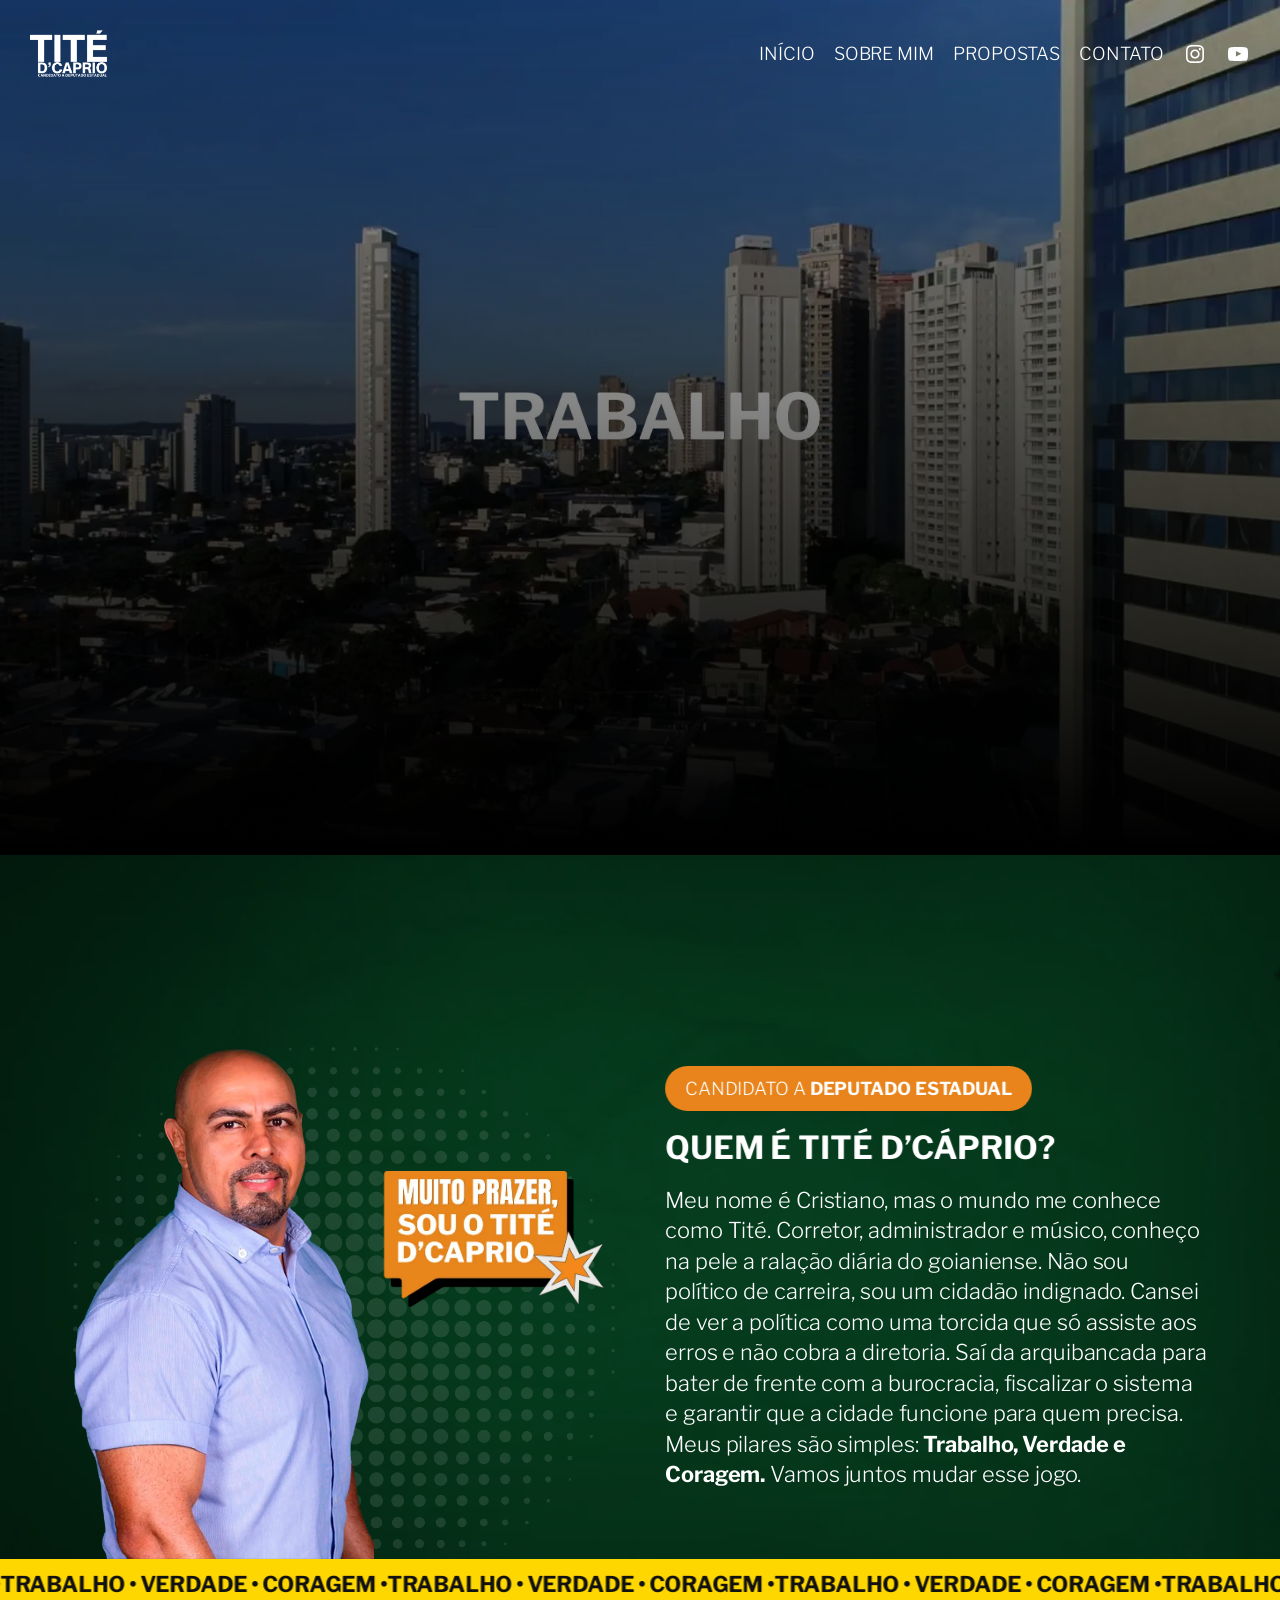
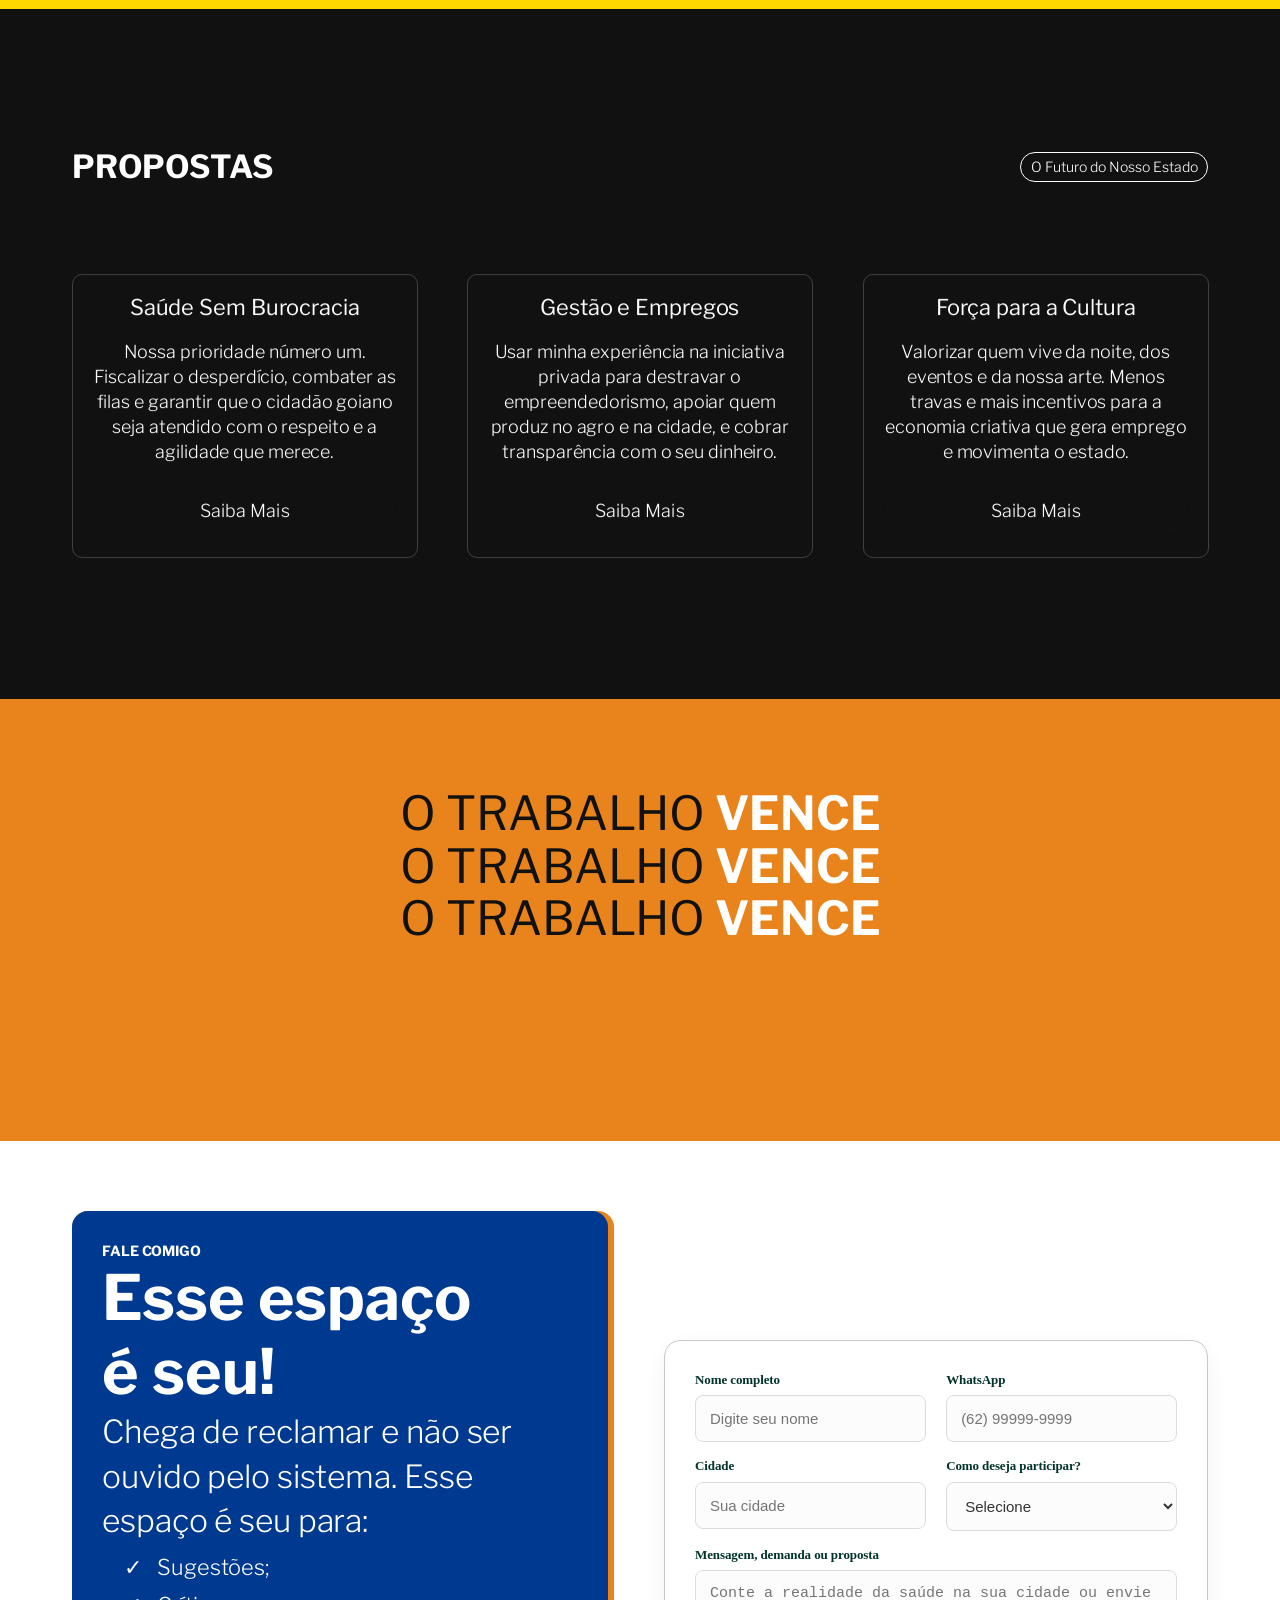
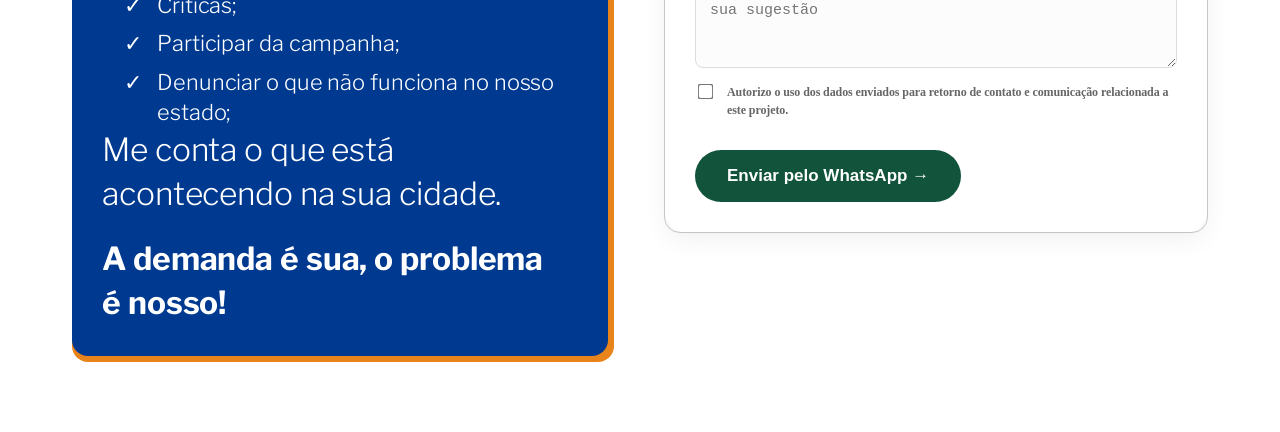
<file: index.html>
<!DOCTYPE html>
<html lang="pt-BR">
<head>
	<meta charset="UTF-8" />
	<meta name="viewport" content="width=device-width, initial-scale=1" />
<meta name='robots' content='max-image-preview:large' />
<title>Tité D&#039;Caprio &#8211; Candidato a deputado estadual pelo Republicanos</title>
<link rel="alternate" type="application/rss+xml" title="Feed para Tité D&#039;Caprio &raquo;" href="./feed/" />
<link rel="alternate" type="application/rss+xml" title="Feed de comentários para Tité D&#039;Caprio &raquo;" href="./comments/feed/" />
<style id="wp-img-auto-sizes-contain-inline-css">
img:is([sizes=auto i],[sizes^="auto," i]){contain-intrinsic-size:3000px 1500px}
/*# sourceURL=wp-img-auto-sizes-contain-inline-css */
</style>
<style id="wp-block-site-logo-inline-css">
.wp-block-site-logo{box-sizing:border-box;line-height:0}.wp-block-site-logo a{display:inline-block;line-height:0}.wp-block-site-logo.is-default-size img{height:auto;width:120px}.wp-block-site-logo img{height:auto;max-width:100%}.wp-block-site-logo a,.wp-block-site-logo img{border-radius:inherit}.wp-block-site-logo.aligncenter{margin-left:auto;margin-right:auto;text-align:center}:root :where(.wp-block-site-logo.is-style-rounded){border-radius:9999px}
/*# sourceURL=./wp-includes/blocks/site-logo/style.min.css */
</style>
<style id="wp-block-spacer-inline-css">
.wp-block-spacer{clear:both}
/*# sourceURL=./wp-includes/blocks/spacer/style.min.css */
</style>
<style id="wp-block-navigation-link-inline-css">
.wp-block-navigation .wp-block-navigation-item__label{overflow-wrap:break-word}.wp-block-navigation .wp-block-navigation-item__description{display:none}.link-ui-tools{outline:1px solid #f0f0f0;padding:8px}.link-ui-block-inserter{padding-top:8px}.link-ui-block-inserter__back{margin-left:8px;text-transform:uppercase}
/*# sourceURL=./wp-includes/blocks/navigation-link/style.min.css */
</style>
<link rel='stylesheet' id='wp-block-navigation-css' href='./wp-includes/blocks/navigation/style.min.css?ver=7.0.4' media='all' />
<style id="wp-block-social-links-inline-css">
.wp-block-social-links{background:none;box-sizing:border-box;margin-left:0;padding-left:0;padding-right:0;text-indent:0}.wp-block-social-links .wp-social-link a,.wp-block-social-links .wp-social-link a:hover{border-bottom:0;box-shadow:none;text-decoration:none}.wp-block-social-links .wp-social-link svg{height:1em;width:1em}.wp-block-social-links .wp-social-link span:not(.screen-reader-text){font-size:.65em;margin-left:.5em;margin-right:.5em}.wp-block-social-links.has-small-icon-size{font-size:16px}.wp-block-social-links,.wp-block-social-links.has-normal-icon-size{font-size:24px}.wp-block-social-links.has-large-icon-size{font-size:36px}.wp-block-social-links.has-huge-icon-size{font-size:48px}.wp-block-social-links.aligncenter{display:flex;justify-content:center}.wp-block-social-links.alignright{justify-content:flex-end}.wp-block-social-link{border-radius:9999px;display:block}@media not (prefers-reduced-motion){.wp-block-social-link{transition:transform .1s ease}}.wp-block-social-link{height:auto}.wp-block-social-link a{align-items:center;display:flex;line-height:0}.wp-block-social-link:hover{transform:scale(1.1)}.wp-block-social-links .wp-block-social-link.wp-social-link{display:inline-block;margin:0;padding:0}.wp-block-social-links .wp-block-social-link.wp-social-link .wp-block-social-link-anchor,.wp-block-social-links .wp-block-social-link.wp-social-link .wp-block-social-link-anchor svg,.wp-block-social-links .wp-block-social-link.wp-social-link .wp-block-social-link-anchor:active,.wp-block-social-links .wp-block-social-link.wp-social-link .wp-block-social-link-anchor:hover,.wp-block-social-links .wp-block-social-link.wp-social-link .wp-block-social-link-anchor:visited{fill:currentColor;color:currentColor}:where(.wp-block-social-links:not(.is-style-logos-only)) .wp-social-link{background-color:#f0f0f0;color:#444}:where(.wp-block-social-links:not(.is-style-logos-only)) .wp-social-link-amazon{background-color:#f90;color:#fff}:where(.wp-block-social-links:not(.is-style-logos-only)) .wp-social-link-bandcamp{background-color:#1ea0c3;color:#fff}:where(.wp-block-social-links:not(.is-style-logos-only)) .wp-social-link-behance{background-color:#0757fe;color:#fff}:where(.wp-block-social-links:not(.is-style-logos-only)) .wp-social-link-bluesky{background-color:#0a7aff;color:#fff}:where(.wp-block-social-links:not(.is-style-logos-only)) .wp-social-link-codepen{background-color:#1e1f26;color:#fff}:where(.wp-block-social-links:not(.is-style-logos-only)) .wp-social-link-deviantart{background-color:#02e49b;color:#fff}:where(.wp-block-social-links:not(.is-style-logos-only)) .wp-social-link-discord{background-color:#5865f2;color:#fff}:where(.wp-block-social-links:not(.is-style-logos-only)) .wp-social-link-dribbble{background-color:#e94c89;color:#fff}:where(.wp-block-social-links:not(.is-style-logos-only)) .wp-social-link-dropbox{background-color:#4280ff;color:#fff}:where(.wp-block-social-links:not(.is-style-logos-only)) .wp-social-link-etsy{background-color:#f45800;color:#fff}:where(.wp-block-social-links:not(.is-style-logos-only)) .wp-social-link-facebook{background-color:#0866ff;color:#fff}:where(.wp-block-social-links:not(.is-style-logos-only)) .wp-social-link-fivehundredpx{background-color:#000;color:#fff}:where(.wp-block-social-links:not(.is-style-logos-only)) .wp-social-link-flickr{background-color:#0461dd;color:#fff}:where(.wp-block-social-links:not(.is-style-logos-only)) .wp-social-link-foursquare{background-color:#e65678;color:#fff}:where(.wp-block-social-links:not(.is-style-logos-only)) .wp-social-link-github{background-color:#24292d;color:#fff}:where(.wp-block-social-links:not(.is-style-logos-only)) .wp-social-link-goodreads{background-color:#eceadd;color:#382110}:where(.wp-block-social-links:not(.is-style-logos-only)) .wp-social-link-google{background-color:#ea4434;color:#fff}:where(.wp-block-social-links:not(.is-style-logos-only)) .wp-social-link-gravatar{background-color:#1d4fc4;color:#fff}:where(.wp-block-social-links:not(.is-style-logos-only)) .wp-social-link-instagram{background-color:#f00075;color:#fff}:where(.wp-block-social-links:not(.is-style-logos-only)) .wp-social-link-lastfm{background-color:#e21b24;color:#fff}:where(.wp-block-social-links:not(.is-style-logos-only)) .wp-social-link-linkedin{background-color:#0d66c2;color:#fff}:where(.wp-block-social-links:not(.is-style-logos-only)) .wp-social-link-mastodon{background-color:#3288d4;color:#fff}:where(.wp-block-social-links:not(.is-style-logos-only)) .wp-social-link-medium{background-color:#000;color:#fff}:where(.wp-block-social-links:not(.is-style-logos-only)) .wp-social-link-meetup{background-color:#f6405f;color:#fff}:where(.wp-block-social-links:not(.is-style-logos-only)) .wp-social-link-patreon{background-color:#000;color:#fff}:where(.wp-block-social-links:not(.is-style-logos-only)) .wp-social-link-pinterest{background-color:#e60122;color:#fff}:where(.wp-block-social-links:not(.is-style-logos-only)) .wp-social-link-pocket{background-color:#ef4155;color:#fff}:where(.wp-block-social-links:not(.is-style-logos-only)) .wp-social-link-reddit{background-color:#ff4500;color:#fff}:where(.wp-block-social-links:not(.is-style-logos-only)) .wp-social-link-skype{background-color:#0478d7;color:#fff}:where(.wp-block-social-links:not(.is-style-logos-only)) .wp-social-link-snapchat{stroke:#000;background-color:#fefc00;color:#fff}:where(.wp-block-social-links:not(.is-style-logos-only)) .wp-social-link-soundcloud{background-color:#ff5600;color:#fff}:where(.wp-block-social-links:not(.is-style-logos-only)) .wp-social-link-spotify{background-color:#1bd760;color:#fff}:where(.wp-block-social-links:not(.is-style-logos-only)) .wp-social-link-telegram{background-color:#2aabee;color:#fff}:where(.wp-block-social-links:not(.is-style-logos-only)) .wp-social-link-threads{background-color:#000;color:#fff}:where(.wp-block-social-links:not(.is-style-logos-only)) .wp-social-link-tiktok{background-color:#000;color:#fff}:where(.wp-block-social-links:not(.is-style-logos-only)) .wp-social-link-tumblr{background-color:#011835;color:#fff}:where(.wp-block-social-links:not(.is-style-logos-only)) .wp-social-link-twitch{background-color:#6440a4;color:#fff}:where(.wp-block-social-links:not(.is-style-logos-only)) .wp-social-link-twitter{background-color:#1da1f2;color:#fff}:where(.wp-block-social-links:not(.is-style-logos-only)) .wp-social-link-vimeo{background-color:#1eb7ea;color:#fff}:where(.wp-block-social-links:not(.is-style-logos-only)) .wp-social-link-vk{background-color:#4680c2;color:#fff}:where(.wp-block-social-links:not(.is-style-logos-only)) .wp-social-link-wordpress{background-color:#3499cd;color:#fff}:where(.wp-block-social-links:not(.is-style-logos-only)) .wp-social-link-whatsapp{background-color:#25d366;color:#fff}:where(.wp-block-social-links:not(.is-style-logos-only)) .wp-social-link-x{background-color:#000;color:#fff}:where(.wp-block-social-links:not(.is-style-logos-only)) .wp-social-link-yelp{background-color:#d32422;color:#fff}:where(.wp-block-social-links:not(.is-style-logos-only)) .wp-social-link-youtube{background-color:red;color:#fff}:where(.wp-block-social-links.is-style-logos-only) .wp-social-link{background:none}:where(.wp-block-social-links.is-style-logos-only) .wp-social-link svg{height:1.25em;width:1.25em}:where(.wp-block-social-links.is-style-logos-only) .wp-social-link-amazon{color:#f90}:where(.wp-block-social-links.is-style-logos-only) .wp-social-link-bandcamp{color:#1ea0c3}:where(.wp-block-social-links.is-style-logos-only) .wp-social-link-behance{color:#0757fe}:where(.wp-block-social-links.is-style-logos-only) .wp-social-link-bluesky{color:#0a7aff}:where(.wp-block-social-links.is-style-logos-only) .wp-social-link-codepen{color:#1e1f26}:where(.wp-block-social-links.is-style-logos-only) .wp-social-link-deviantart{color:#02e49b}:where(.wp-block-social-links.is-style-logos-only) .wp-social-link-discord{color:#5865f2}:where(.wp-block-social-links.is-style-logos-only) .wp-social-link-dribbble{color:#e94c89}:where(.wp-block-social-links.is-style-logos-only) .wp-social-link-dropbox{color:#4280ff}:where(.wp-block-social-links.is-style-logos-only) .wp-social-link-etsy{color:#f45800}:where(.wp-block-social-links.is-style-logos-only) .wp-social-link-facebook{color:#0866ff}:where(.wp-block-social-links.is-style-logos-only) .wp-social-link-fivehundredpx{color:#000}:where(.wp-block-social-links.is-style-logos-only) .wp-social-link-flickr{color:#0461dd}:where(.wp-block-social-links.is-style-logos-only) .wp-social-link-foursquare{color:#e65678}:where(.wp-block-social-links.is-style-logos-only) .wp-social-link-github{color:#24292d}:where(.wp-block-social-links.is-style-logos-only) .wp-social-link-goodreads{color:#382110}:where(.wp-block-social-links.is-style-logos-only) .wp-social-link-google{color:#ea4434}:where(.wp-block-social-links.is-style-logos-only) .wp-social-link-gravatar{color:#1d4fc4}:where(.wp-block-social-links.is-style-logos-only) .wp-social-link-instagram{color:#f00075}:where(.wp-block-social-links.is-style-logos-only) .wp-social-link-lastfm{color:#e21b24}:where(.wp-block-social-links.is-style-logos-only) .wp-social-link-linkedin{color:#0d66c2}:where(.wp-block-social-links.is-style-logos-only) .wp-social-link-mastodon{color:#3288d4}:where(.wp-block-social-links.is-style-logos-only) .wp-social-link-medium{color:#000}:where(.wp-block-social-links.is-style-logos-only) .wp-social-link-meetup{color:#f6405f}:where(.wp-block-social-links.is-style-logos-only) .wp-social-link-patreon{color:#000}:where(.wp-block-social-links.is-style-logos-only) .wp-social-link-pinterest{color:#e60122}:where(.wp-block-social-links.is-style-logos-only) .wp-social-link-pocket{color:#ef4155}:where(.wp-block-social-links.is-style-logos-only) .wp-social-link-reddit{color:#ff4500}:where(.wp-block-social-links.is-style-logos-only) .wp-social-link-skype{color:#0478d7}:where(.wp-block-social-links.is-style-logos-only) .wp-social-link-snapchat{stroke:#000;color:#fff}:where(.wp-block-social-links.is-style-logos-only) .wp-social-link-soundcloud{color:#ff5600}:where(.wp-block-social-links.is-style-logos-only) .wp-social-link-spotify{color:#1bd760}:where(.wp-block-social-links.is-style-logos-only) .wp-social-link-telegram{color:#2aabee}:where(.wp-block-social-links.is-style-logos-only) .wp-social-link-threads{color:#000}:where(.wp-block-social-links.is-style-logos-only) .wp-social-link-tiktok{color:#000}:where(.wp-block-social-links.is-style-logos-only) .wp-social-link-tumblr{color:#011835}:where(.wp-block-social-links.is-style-logos-only) .wp-social-link-twitch{color:#6440a4}:where(.wp-block-social-links.is-style-logos-only) .wp-social-link-twitter{color:#1da1f2}:where(.wp-block-social-links.is-style-logos-only) .wp-social-link-vimeo{color:#1eb7ea}:where(.wp-block-social-links.is-style-logos-only) .wp-social-link-vk{color:#4680c2}:where(.wp-block-social-links.is-style-logos-only) .wp-social-link-whatsapp{color:#25d366}:where(.wp-block-social-links.is-style-logos-only) .wp-social-link-wordpress{color:#3499cd}:where(.wp-block-social-links.is-style-logos-only) .wp-social-link-x{color:#000}:where(.wp-block-social-links.is-style-logos-only) .wp-social-link-yelp{color:#d32422}:where(.wp-block-social-links.is-style-logos-only) .wp-social-link-youtube{color:red}.wp-block-social-links.is-style-pill-shape .wp-social-link{width:auto}:root :where(.wp-block-social-links .wp-social-link a){padding:.25em}:root :where(.wp-block-social-links.is-style-logos-only .wp-social-link a){padding:0}:root :where(.wp-block-social-links.is-style-pill-shape .wp-social-link a){padding-left:.6666666667em;padding-right:.6666666667em}.wp-block-social-links:not(.has-icon-color):not(.has-icon-background-color) .wp-social-link-snapchat .wp-block-social-link-label{color:#000}
/*# sourceURL=./wp-includes/blocks/social-links/style.min.css */
</style>
<style id="wp-block-group-inline-css">
.wp-block-group{box-sizing:border-box}:where(.wp-block-group.wp-block-group-is-layout-constrained){position:relative}
/*# sourceURL=./wp-includes/blocks/group/style.min.css */
</style>
<style id="wp-block-image-inline-css">
.wp-block-image>a,.wp-block-image>figure>a{display:inline-block}.wp-block-image img{box-sizing:border-box;height:auto;max-width:100%;vertical-align:bottom}@media not (prefers-reduced-motion){.wp-block-image img.hide{visibility:hidden}.wp-block-image img.show{animation:show-content-image .4s}}.wp-block-image[style*=border-radius] img,.wp-block-image[style*=border-radius]>a{border-radius:inherit}.wp-block-image.has-custom-border img{box-sizing:border-box}.wp-block-image.aligncenter{text-align:center}.wp-block-image.alignfull>a,.wp-block-image.alignwide>a{width:100%}.wp-block-image.alignfull img,.wp-block-image.alignwide img{height:auto;width:100%}.wp-block-image .aligncenter,.wp-block-image .alignleft,.wp-block-image .alignright,.wp-block-image.aligncenter,.wp-block-image.alignleft,.wp-block-image.alignright{display:table}.wp-block-image .aligncenter>figcaption,.wp-block-image .alignleft>figcaption,.wp-block-image .alignright>figcaption,.wp-block-image.aligncenter>figcaption,.wp-block-image.alignleft>figcaption,.wp-block-image.alignright>figcaption{caption-side:bottom;display:table-caption}.wp-block-image .alignleft{float:left;margin:.5em 1em .5em 0}.wp-block-image .alignright{float:right;margin:.5em 0 .5em 1em}.wp-block-image .aligncenter{margin-left:auto;margin-right:auto}.wp-block-image :where(figcaption){margin-bottom:1em;margin-top:.5em}.wp-block-image.is-style-circle-mask img{border-radius:9999px}@supports ((-webkit-mask-image:none) or (mask-image:none)) or (-webkit-mask-image:none){.wp-block-image.is-style-circle-mask img{border-radius:0;-webkit-mask-image:url('data:image/svg+xml;utf8,<svg viewBox="0 0 100 100" xmlns="http://www.w3.org/2000/svg"><circle cx="50" cy="50" r="50"/></svg>');mask-image:url('data:image/svg+xml;utf8,<svg viewBox="0 0 100 100" xmlns="http://www.w3.org/2000/svg"><circle cx="50" cy="50" r="50"/></svg>');mask-mode:alpha;-webkit-mask-position:center;mask-position:center;-webkit-mask-repeat:no-repeat;mask-repeat:no-repeat;-webkit-mask-size:contain;mask-size:contain}}:root :where(.wp-block-image.is-style-rounded img,.wp-block-image .is-style-rounded img){border-radius:9999px}.wp-block-image figure{margin:0}.wp-lightbox-container{display:flex;flex-direction:column;position:relative}.wp-lightbox-container img{cursor:zoom-in}.wp-lightbox-container img:hover+button{opacity:1}.wp-lightbox-container button{align-items:center;backdrop-filter:blur(16px) saturate(180%);background-color:#5a5a5a40;border:none;border-radius:4px;cursor:zoom-in;display:flex;height:20px;justify-content:center;opacity:0;padding:0;position:absolute;right:16px;text-align:center;top:16px;width:20px;z-index:100}@media not (prefers-reduced-motion){.wp-lightbox-container button{transition:opacity .2s ease}}.wp-lightbox-container button:focus-visible{outline:3px auto #5a5a5a40;outline:3px auto -webkit-focus-ring-color;outline-offset:3px}.wp-lightbox-container button:hover{cursor:pointer;opacity:1}.wp-lightbox-container button:focus{opacity:1}.wp-lightbox-container button:focus,.wp-lightbox-container button:hover,.wp-lightbox-container button:not(:hover):not(:active):not(.has-background){background-color:#5a5a5a40;border:none}.wp-lightbox-overlay{box-sizing:border-box;cursor:zoom-out;height:100vh;left:0;overflow:hidden;position:fixed;top:0;visibility:hidden;width:100%;z-index:100000}.wp-lightbox-overlay .wp-lightbox-close-button{align-items:center;cursor:pointer;display:flex;font-family:inherit;gap:8px;justify-content:center;line-height:1;min-height:40px;min-width:40px;padding:0 4px;position:absolute;right:calc(env(safe-area-inset-right) + 16px);top:calc(env(safe-area-inset-top) + 16px);z-index:5000000}.wp-lightbox-overlay .wp-lightbox-close-button:focus,.wp-lightbox-overlay .wp-lightbox-close-button:hover,.wp-lightbox-overlay .wp-lightbox-close-button:not(:hover):not(:active):not(.has-background){background:none;border:none}.wp-lightbox-overlay .wp-lightbox-close-button:has(.wp-lightbox-close-text:not([hidden])) .wp-lightbox-close-icon svg{height:1em;width:1em}.wp-lightbox-overlay .wp-lightbox-close-icon svg{display:block}.wp-lightbox-overlay .wp-lightbox-navigation-button-next,.wp-lightbox-overlay .wp-lightbox-navigation-button-prev{align-items:center;bottom:16px;cursor:pointer;display:flex;font-family:inherit;gap:4px;justify-content:center;line-height:1;min-height:40px;min-width:40px;padding:0 8px;position:absolute;z-index:2000002}.wp-lightbox-overlay .wp-lightbox-navigation-button-next[hidden],.wp-lightbox-overlay .wp-lightbox-navigation-button-prev[hidden]{display:none}@media (min-width:960px){.wp-lightbox-overlay .wp-lightbox-navigation-button-next,.wp-lightbox-overlay .wp-lightbox-navigation-button-prev{bottom:50%;transform:translateY(-50%)}}.wp-lightbox-overlay .wp-lightbox-navigation-button-next:focus,.wp-lightbox-overlay .wp-lightbox-navigation-button-next:hover,.wp-lightbox-overlay .wp-lightbox-navigation-button-next:not(:hover):not(:active):not(.has-background),.wp-lightbox-overlay .wp-lightbox-navigation-button-prev:focus,.wp-lightbox-overlay .wp-lightbox-navigation-button-prev:hover,.wp-lightbox-overlay .wp-lightbox-navigation-button-prev:not(:hover):not(:active):not(.has-background){background:none;border:none;padding:0 8px}.wp-lightbox-overlay .wp-lightbox-navigation-button-next:has(.wp-lightbox-navigation-text:not([hidden])) .wp-lightbox-navigation-icon svg,.wp-lightbox-overlay .wp-lightbox-navigation-button-prev:has(.wp-lightbox-navigation-text:not([hidden])) .wp-lightbox-navigation-icon svg{display:block;height:1.5em;width:1.5em}.wp-lightbox-overlay .wp-lightbox-navigation-button-prev{left:calc(env(safe-area-inset-left) + 16px)}.wp-lightbox-overlay .wp-lightbox-navigation-button-next{right:calc(env(safe-area-inset-right) + 16px)}.wp-lightbox-overlay .wp-lightbox-navigation-icon svg{vertical-align:middle}.wp-lightbox-overlay .lightbox-image-container{height:var(--wp--lightbox-container-height);left:50%;overflow:hidden;position:absolute;top:50%;transform:translate(-50%,-50%);transform-origin:top left;width:var(--wp--lightbox-container-width);z-index:2000001}.wp-lightbox-overlay .wp-block-image{align-items:center;box-sizing:border-box;display:flex;height:100%;justify-content:center;margin:0;position:relative;transform-origin:0 0;width:100%;z-index:3000000}.wp-lightbox-overlay .wp-block-image img{height:var(--wp--lightbox-image-height);min-height:var(--wp--lightbox-image-height);min-width:var(--wp--lightbox-image-width);width:var(--wp--lightbox-image-width)}.wp-lightbox-overlay .wp-block-image figcaption{display:none}.wp-lightbox-overlay button{background:none;border:none}.wp-lightbox-overlay .scrim{background-color:#fff;height:100%;opacity:.9;position:absolute;width:100%;z-index:2000000}.wp-lightbox-overlay.active{visibility:visible}@media not (prefers-reduced-motion){.wp-lightbox-overlay.active{animation:turn-on-visibility .25s both}.wp-lightbox-overlay.active img{animation:turn-on-visibility .35s both}.wp-lightbox-overlay.show-closing-animation:not(.active){animation:turn-off-visibility .35s both}.wp-lightbox-overlay.show-closing-animation:not(.active) img{animation:turn-off-visibility .25s both}.wp-lightbox-overlay.zoom.active{animation:none;opacity:1;visibility:visible}.wp-lightbox-overlay.zoom.active .lightbox-image-container{animation:lightbox-zoom-in .4s}.wp-lightbox-overlay.zoom.active .lightbox-image-container img{animation:none}.wp-lightbox-overlay.zoom.active .scrim{animation:turn-on-visibility .4s forwards}.wp-lightbox-overlay.zoom.show-closing-animation:not(.active){animation:none}.wp-lightbox-overlay.zoom.show-closing-animation:not(.active) .lightbox-image-container{animation:lightbox-zoom-out .4s}.wp-lightbox-overlay.zoom.show-closing-animation:not(.active) .lightbox-image-container img{animation:none}.wp-lightbox-overlay.zoom.show-closing-animation:not(.active) .scrim{animation:turn-off-visibility .4s forwards}}@keyframes show-content-image{0%{visibility:hidden}99%{visibility:hidden}to{visibility:visible}}@keyframes turn-on-visibility{0%{opacity:0}to{opacity:1}}@keyframes turn-off-visibility{0%{opacity:1;visibility:visible}99%{opacity:0;visibility:visible}to{opacity:0;visibility:hidden}}@keyframes lightbox-zoom-in{0%{transform:translate(calc((-100vw + var(--wp--lightbox-scrollbar-width))/2 + var(--wp--lightbox-initial-left-position)),calc(-50vh + var(--wp--lightbox-initial-top-position))) scale(var(--wp--lightbox-scale))}to{transform:translate(-50%,-50%) scale(1)}}@keyframes lightbox-zoom-out{0%{transform:translate(-50%,-50%) scale(1);visibility:visible}99%{visibility:visible}to{transform:translate(calc((-100vw + var(--wp--lightbox-scrollbar-width))/2 + var(--wp--lightbox-initial-left-position)),calc(-50vh + var(--wp--lightbox-initial-top-position))) scale(var(--wp--lightbox-scale));visibility:hidden}}
/*# sourceURL=./wp-includes/blocks/image/style.min.css */
</style>
<style id="wp-block-paragraph-inline-css">
.is-small-text{font-size:.875em}.is-regular-text{font-size:1em}.is-large-text{font-size:2.25em}.is-larger-text{font-size:3em}.has-drop-cap:not(:focus):first-letter{float:left;font-size:8.4em;font-style:normal;font-weight:100;line-height:.68;margin:.05em .1em 0 0;text-transform:uppercase}body.rtl .has-drop-cap:not(:focus):first-letter{float:none;margin-left:.1em}p.has-drop-cap.has-background{overflow:hidden}:root :where(p.has-background){padding:1.25em 2.375em}:where(p.has-text-color:not(.has-link-color)) a{color:inherit}p.has-text-align-left[style*="writing-mode:vertical-lr"],p.has-text-align-right[style*="writing-mode:vertical-rl"]{rotate:180deg}
/*# sourceURL=./wp-includes/blocks/paragraph/style.min.css */
</style>
<style id="wp-block-heading-inline-css">
h1:where(.wp-block-heading).has-background,h2:where(.wp-block-heading).has-background,h3:where(.wp-block-heading).has-background,h4:where(.wp-block-heading).has-background,h5:where(.wp-block-heading).has-background,h6:where(.wp-block-heading).has-background{padding:1.25em 2.375em}h1.has-text-align-left[style*=writing-mode]:where([style*=vertical-lr]),h1.has-text-align-right[style*=writing-mode]:where([style*=vertical-rl]),h2.has-text-align-left[style*=writing-mode]:where([style*=vertical-lr]),h2.has-text-align-right[style*=writing-mode]:where([style*=vertical-rl]),h3.has-text-align-left[style*=writing-mode]:where([style*=vertical-lr]),h3.has-text-align-right[style*=writing-mode]:where([style*=vertical-rl]),h4.has-text-align-left[style*=writing-mode]:where([style*=vertical-lr]),h4.has-text-align-right[style*=writing-mode]:where([style*=vertical-rl]),h5.has-text-align-left[style*=writing-mode]:where([style*=vertical-lr]),h5.has-text-align-right[style*=writing-mode]:where([style*=vertical-rl]),h6.has-text-align-left[style*=writing-mode]:where([style*=vertical-lr]),h6.has-text-align-right[style*=writing-mode]:where([style*=vertical-rl]){rotate:180deg}
/*# sourceURL=./wp-includes/blocks/heading/style.min.css */
</style>
<style id="wp-block-columns-inline-css">
.wp-block-columns{box-sizing:border-box;display:flex;flex-wrap:wrap!important}@media (min-width:782px){.wp-block-columns{flex-wrap:nowrap!important}}.wp-block-columns{align-items:normal!important}.wp-block-columns.are-vertically-aligned-top{align-items:flex-start}.wp-block-columns.are-vertically-aligned-center{align-items:center}.wp-block-columns.are-vertically-aligned-bottom{align-items:flex-end}@media (max-width:781px){.wp-block-columns:not(.is-not-stacked-on-mobile)>.wp-block-column{flex-basis:100%!important}}@media (min-width:782px){.wp-block-columns:not(.is-not-stacked-on-mobile)>.wp-block-column{flex-basis:0;flex-grow:1}.wp-block-columns:not(.is-not-stacked-on-mobile)>.wp-block-column[style*=flex-basis]{flex-grow:0}}.wp-block-columns.is-not-stacked-on-mobile{flex-wrap:nowrap!important}.wp-block-columns.is-not-stacked-on-mobile>.wp-block-column{flex-basis:0;flex-grow:1}.wp-block-columns.is-not-stacked-on-mobile>.wp-block-column[style*=flex-basis]{flex-grow:0}:where(.wp-block-columns){margin-bottom:1.75em}:where(.wp-block-columns.has-background){padding:1.25em 2.375em}.wp-block-column{flex-grow:1;min-width:0;overflow-wrap:break-word;word-break:break-word}.wp-block-column.is-vertically-aligned-top{align-self:flex-start}.wp-block-column.is-vertically-aligned-center{align-self:center}.wp-block-column.is-vertically-aligned-bottom{align-self:flex-end}.wp-block-column.is-vertically-aligned-stretch{align-self:stretch}.wp-block-column.is-vertically-aligned-bottom,.wp-block-column.is-vertically-aligned-center,.wp-block-column.is-vertically-aligned-top{width:100%}
/*# sourceURL=./wp-includes/blocks/columns/style.min.css */
</style>
<link rel='stylesheet' id='wp-block-cover-css' href='./wp-includes/blocks/cover/style.min.css?ver=7.0.4' media='all' />
<style id="wp-block-button-inline-css">
.wp-block-button__link{align-content:center;box-sizing:border-box;cursor:pointer;display:inline-block;height:100%;text-align:center;word-break:break-word}.wp-block-button__link.aligncenter{text-align:center}.wp-block-button__link.alignright{text-align:right}:where(.wp-block-button__link){border-radius:9999px;box-shadow:none;padding:calc(.667em + 2px) calc(1.333em + 2px);text-decoration:none}.wp-block-button[style*=text-decoration] .wp-block-button__link{text-decoration:inherit}.wp-block-buttons>.wp-block-button.has-custom-width{max-width:none}.wp-block-buttons>.wp-block-button.has-custom-width .wp-block-button__link{width:100%}.wp-block-buttons>.wp-block-button.has-custom-font-size .wp-block-button__link{font-size:inherit}.wp-block-buttons>.wp-block-button.wp-block-button__width-25{width:calc(25% - var(--wp--style--block-gap, .5em)*.75)}.wp-block-buttons>.wp-block-button.wp-block-button__width-50{width:calc(50% - var(--wp--style--block-gap, .5em)*.5)}.wp-block-buttons>.wp-block-button.wp-block-button__width-75{width:calc(75% - var(--wp--style--block-gap, .5em)*.25)}.wp-block-buttons>.wp-block-button.wp-block-button__width-100{flex-basis:100%;width:100%}.wp-block-buttons.is-vertical>.wp-block-button.wp-block-button__width-25{width:25%}.wp-block-buttons.is-vertical>.wp-block-button.wp-block-button__width-50{width:50%}.wp-block-buttons.is-vertical>.wp-block-button.wp-block-button__width-75{width:75%}.wp-block-button.is-style-squared,.wp-block-button__link.wp-block-button.is-style-squared{border-radius:0}.wp-block-button.no-border-radius,.wp-block-button__link.no-border-radius{border-radius:0!important}:root :where(.wp-block-button .wp-block-button__link.is-style-outline),:root :where(.wp-block-button.is-style-outline>.wp-block-button__link){border:2px solid;padding:.667em 1.333em}:root :where(.wp-block-button .wp-block-button__link.is-style-outline:not(.has-text-color)),:root :where(.wp-block-button.is-style-outline>.wp-block-button__link:not(.has-text-color)){color:currentColor}:root :where(.wp-block-button .wp-block-button__link.is-style-outline:not(.has-background)),:root :where(.wp-block-button.is-style-outline>.wp-block-button__link:not(.has-background)){background-color:initial;background-image:none}
/*# sourceURL=./wp-includes/blocks/button/style.min.css */
</style>
<style id="wp-block-buttons-inline-css">
.wp-block-buttons{box-sizing:border-box}.wp-block-buttons.is-vertical{flex-direction:column}.wp-block-buttons.is-vertical>.wp-block-button:last-child{margin-bottom:0}.wp-block-buttons>.wp-block-button{display:inline-block;margin:0}.wp-block-buttons.is-content-justification-left{justify-content:flex-start}.wp-block-buttons.is-content-justification-left.is-vertical{align-items:flex-start}.wp-block-buttons.is-content-justification-center{justify-content:center}.wp-block-buttons.is-content-justification-center.is-vertical{align-items:center}.wp-block-buttons.is-content-justification-right{justify-content:flex-end}.wp-block-buttons.is-content-justification-right.is-vertical{align-items:flex-end}.wp-block-buttons.is-content-justification-space-between{justify-content:space-between}.wp-block-buttons.aligncenter{text-align:center}.wp-block-buttons:not(.is-content-justification-space-between,.is-content-justification-right,.is-content-justification-left,.is-content-justification-center) .wp-block-button.aligncenter{margin-left:auto;margin-right:auto;width:100%}.wp-block-buttons[style*=text-decoration] .wp-block-button,.wp-block-buttons[style*=text-decoration] .wp-block-button__link{text-decoration:inherit}.wp-block-buttons.has-custom-font-size .wp-block-button__link{font-size:inherit}.wp-block-buttons .wp-block-button__link{width:100%}.wp-block-button.aligncenter{text-align:center}
/*# sourceURL=./wp-includes/blocks/buttons/style.min.css */
</style>
<style id="wp-block-list-inline-css">
ol,ul{box-sizing:border-box}:root :where(.wp-block-list.has-background){padding:1.25em 2.375em}

				ul.is-style-checkmark-list {
					list-style-type: "\2713";
				}

				ul.is-style-checkmark-list li {
					padding-inline-start: 1ch;
				}
/*# sourceURL=wp-block-list-inline-css */
</style>
<style id="wp-block-library-inline-css">
:root{--wp-block-synced-color:#7a00df;--wp-block-synced-color--rgb:122,0,223;--wp-bound-block-color:var(--wp-block-synced-color);--wp-editor-canvas-background:#ddd;--wp-admin-theme-color:#007cba;--wp-admin-theme-color--rgb:0,124,186;--wp-admin-theme-color-darker-10:#006ba1;--wp-admin-theme-color-darker-10--rgb:0,107,160.5;--wp-admin-theme-color-darker-20:#005a87;--wp-admin-theme-color-darker-20--rgb:0,90,135;--wp-admin-border-width-focus:2px}@media (min-resolution:192dpi){:root{--wp-admin-border-width-focus:1.5px}}.wp-element-button{cursor:pointer}:root .has-very-light-gray-background-color{background-color:#eee}:root .has-very-dark-gray-background-color{background-color:#313131}:root .has-very-light-gray-color{color:#eee}:root .has-very-dark-gray-color{color:#313131}:root .has-vivid-green-cyan-to-vivid-cyan-blue-gradient-background{background:linear-gradient(135deg,#00d084,#0693e3)}:root .has-purple-crush-gradient-background{background:linear-gradient(135deg,#34e2e4,#4721fb 50%,#ab1dfe)}:root .has-hazy-dawn-gradient-background{background:linear-gradient(135deg,#faaca8,#dad0ec)}:root .has-subdued-olive-gradient-background{background:linear-gradient(135deg,#fafae1,#67a671)}:root .has-atomic-cream-gradient-background{background:linear-gradient(135deg,#fdd79a,#004a59)}:root .has-nightshade-gradient-background{background:linear-gradient(135deg,#330968,#31cdcf)}:root .has-midnight-gradient-background{background:linear-gradient(135deg,#020381,#2874fc)}:root{--wp--preset--font-size--normal:16px;--wp--preset--font-size--huge:42px}.has-regular-font-size{font-size:1em}.has-larger-font-size{font-size:2.625em}.has-normal-font-size{font-size:var(--wp--preset--font-size--normal)}.has-huge-font-size{font-size:var(--wp--preset--font-size--huge)}:root .has-text-align-center{text-align:center}:root .has-text-align-left{text-align:left}:root .has-text-align-right{text-align:right}.has-fit-text{white-space:nowrap!important}#end-resizable-editor-section{display:none}.aligncenter{clear:both}.items-justified-left{justify-content:flex-start}.items-justified-center{justify-content:center}.items-justified-right{justify-content:flex-end}.items-justified-space-between{justify-content:space-between}.screen-reader-text{word-wrap:normal!important;border:0;clip-path:inset(50%);height:1px;margin:-1px;overflow:hidden;padding:0;position:absolute;width:1px}.screen-reader-text:focus{background-color:#ddd;clip-path:none;color:#444;display:block;font-size:1em;height:auto;left:5px;line-height:normal;padding:15px 23px 14px;text-decoration:none;top:5px;width:auto;z-index:100000}html :where(.has-border-color){border-style:solid}html :where([style*=border-color]){border-style:solid}html :where([style*=border-top-color]){border-top-style:solid}html :where([style*=border-right-color]){border-right-style:solid}html :where([style*=border-bottom-color]){border-bottom-style:solid}html :where([style*=border-left-color]){border-left-style:solid}html :where([style*=border-width]){border-style:solid}html :where([style*=border-top-width]){border-top-style:solid}html :where([style*=border-right-width]){border-right-style:solid}html :where([style*=border-bottom-width]){border-bottom-style:solid}html :where([style*=border-left-width]){border-left-style:solid}html :where(img[class*=wp-image-]){height:auto;max-width:100%}:where(figure){margin:0 0 1em}html :where(.is-position-sticky){--wp-admin--admin-bar--position-offset:var(--wp-admin--admin-bar--height,0px)}@media screen and (max-width:600px){html :where(.is-position-sticky){--wp-admin--admin-bar--position-offset:0px}}
/*# sourceURL=/wp-includes/css/dist/block-library/common.min.css */
</style>
<style id="global-styles-inline-css">
:root{--wp--preset--aspect-ratio--square: 1;--wp--preset--aspect-ratio--4-3: 4/3;--wp--preset--aspect-ratio--3-4: 3/4;--wp--preset--aspect-ratio--3-2: 3/2;--wp--preset--aspect-ratio--2-3: 2/3;--wp--preset--aspect-ratio--16-9: 16/9;--wp--preset--aspect-ratio--9-16: 9/16;--wp--preset--color--black: #000000;--wp--preset--color--cyan-bluish-gray: #abb8c3;--wp--preset--color--white: #ffffff;--wp--preset--color--pale-pink: #f78da7;--wp--preset--color--vivid-red: #cf2e2e;--wp--preset--color--luminous-vivid-orange: #ff6900;--wp--preset--color--luminous-vivid-amber: #fcb900;--wp--preset--color--light-green-cyan: #7bdcb5;--wp--preset--color--vivid-green-cyan: #00d084;--wp--preset--color--pale-cyan-blue: #8ed1fc;--wp--preset--color--vivid-cyan-blue: #0693e3;--wp--preset--color--vivid-purple: #9b51e0;--wp--preset--color--base: #FFFFFF;--wp--preset--color--contrast: #111111;--wp--preset--color--accent-1: #FFEE58;--wp--preset--color--accent-2: #F6CFF4;--wp--preset--color--accent-3: #503AA8;--wp--preset--color--accent-4: #686868;--wp--preset--color--accent-5: #FBFAF3;--wp--preset--color--accent-6: color-mix(in srgb, currentColor 20%, transparent);--wp--preset--gradient--vivid-cyan-blue-to-vivid-purple: linear-gradient(135deg,rgb(6,147,227) 0%,rgb(155,81,224) 100%);--wp--preset--gradient--light-green-cyan-to-vivid-green-cyan: linear-gradient(135deg,rgb(122,220,180) 0%,rgb(0,208,130) 100%);--wp--preset--gradient--luminous-vivid-amber-to-luminous-vivid-orange: linear-gradient(135deg,rgb(252,185,0) 0%,rgb(255,105,0) 100%);--wp--preset--gradient--luminous-vivid-orange-to-vivid-red: linear-gradient(135deg,rgb(255,105,0) 0%,rgb(207,46,46) 100%);--wp--preset--gradient--very-light-gray-to-cyan-bluish-gray: linear-gradient(135deg,rgb(238,238,238) 0%,rgb(169,184,195) 100%);--wp--preset--gradient--cool-to-warm-spectrum: linear-gradient(135deg,rgb(74,234,220) 0%,rgb(151,120,209) 20%,rgb(207,42,186) 40%,rgb(238,44,130) 60%,rgb(251,105,98) 80%,rgb(254,248,76) 100%);--wp--preset--gradient--blush-light-purple: linear-gradient(135deg,rgb(255,206,236) 0%,rgb(152,150,240) 100%);--wp--preset--gradient--blush-bordeaux: linear-gradient(135deg,rgb(254,205,165) 0%,rgb(254,45,45) 50%,rgb(107,0,62) 100%);--wp--preset--gradient--luminous-dusk: linear-gradient(135deg,rgb(255,203,112) 0%,rgb(199,81,192) 50%,rgb(65,88,208) 100%);--wp--preset--gradient--pale-ocean: linear-gradient(135deg,rgb(255,245,203) 0%,rgb(182,227,212) 50%,rgb(51,167,181) 100%);--wp--preset--gradient--electric-grass: linear-gradient(135deg,rgb(202,248,128) 0%,rgb(113,206,126) 100%);--wp--preset--gradient--midnight: linear-gradient(135deg,rgb(2,3,129) 0%,rgb(40,116,252) 100%);--wp--preset--font-size--small: 0.875rem;--wp--preset--font-size--medium: clamp(1rem, 1rem + ((1vw - 0.2rem) * 0.196), 1.125rem);--wp--preset--font-size--large: clamp(1.125rem, 1.125rem + ((1vw - 0.2rem) * 0.392), 1.375rem);--wp--preset--font-size--x-large: clamp(1.75rem, 1.75rem + ((1vw - 0.2rem) * 0.392), 2rem);--wp--preset--font-size--xx-large: clamp(2.15rem, 2.15rem + ((1vw - 0.2rem) * 1.333), 3rem);--wp--preset--font-family--libre-franklin: "Libre Franklin", sans-serif;--wp--preset--spacing--20: 10px;--wp--preset--spacing--30: 20px;--wp--preset--spacing--40: 30px;--wp--preset--spacing--50: clamp(30px, 5vw, 50px);--wp--preset--spacing--60: clamp(30px, 7vw, 70px);--wp--preset--spacing--70: clamp(50px, 7vw, 90px);--wp--preset--spacing--80: clamp(70px, 10vw, 140px);--wp--preset--shadow--natural: 6px 6px 9px rgba(0, 0, 0, 0.2);--wp--preset--shadow--deep: 12px 12px 50px rgba(0, 0, 0, 0.4);--wp--preset--shadow--sharp: 6px 6px 0px rgba(0, 0, 0, 0.2);--wp--preset--shadow--outlined: 6px 6px 0px -3px rgb(255, 255, 255), 6px 6px rgb(0, 0, 0);--wp--preset--shadow--crisp: 6px 6px 0px rgb(0, 0, 0);}:root { --wp--style--global--content-size: 645px;--wp--style--global--wide-size: 1340px; }:where(body) { margin: 0; }.wp-site-blocks { padding-top: var(--wp--style--root--padding-top); padding-bottom: var(--wp--style--root--padding-bottom); }.has-global-padding { padding-right: var(--wp--style--root--padding-right); padding-left: var(--wp--style--root--padding-left); }.has-global-padding > .alignfull { margin-right: calc(var(--wp--style--root--padding-right) * -1); margin-left: calc(var(--wp--style--root--padding-left) * -1); }.has-global-padding :where(:not(.alignfull.is-layout-flow) > .has-global-padding:not(.wp-block-block, .alignfull)) { padding-right: 0; padding-left: 0; }.has-global-padding :where(:not(.alignfull.is-layout-flow) > .has-global-padding:not(.wp-block-block, .alignfull)) > .alignfull { margin-left: 0; margin-right: 0; }.wp-site-blocks > .alignleft { float: left; margin-right: 2em; }.wp-site-blocks > .alignright { float: right; margin-left: 2em; }.wp-site-blocks > .aligncenter { justify-content: center; margin-left: auto; margin-right: auto; }:where(.wp-site-blocks) > * { margin-block-start: 1.2rem; margin-block-end: 0; }:where(.wp-site-blocks) > :first-child { margin-block-start: 0; }:where(.wp-site-blocks) > :last-child { margin-block-end: 0; }:root { --wp--style--block-gap: 1.2rem; }:root :where(.is-layout-flow) > :first-child{margin-block-start: 0;}:root :where(.is-layout-flow) > :last-child{margin-block-end: 0;}:root :where(.is-layout-flow) > *{margin-block-start: 1.2rem;margin-block-end: 0;}:root :where(.is-layout-constrained) > :first-child{margin-block-start: 0;}:root :where(.is-layout-constrained) > :last-child{margin-block-end: 0;}:root :where(.is-layout-constrained) > *{margin-block-start: 1.2rem;margin-block-end: 0;}:root :where(.is-layout-flex){gap: 1.2rem;}:root :where(.is-layout-grid){gap: 1.2rem;}.is-layout-flow > .alignleft{float: left;margin-inline-start: 0;margin-inline-end: 2em;}.is-layout-flow > .alignright{float: right;margin-inline-start: 2em;margin-inline-end: 0;}.is-layout-flow > .aligncenter{margin-left: auto !important;margin-right: auto !important;}.is-layout-constrained > .alignleft{float: left;margin-inline-start: 0;margin-inline-end: 2em;}.is-layout-constrained > .alignright{float: right;margin-inline-start: 2em;margin-inline-end: 0;}.is-layout-constrained > .aligncenter{margin-left: auto !important;margin-right: auto !important;}.is-layout-constrained > :where(:not(.alignleft):not(.alignright):not(.alignfull)){max-width: var(--wp--style--global--content-size);margin-left: auto !important;margin-right: auto !important;}.is-layout-constrained > .alignwide{max-width: var(--wp--style--global--wide-size);}body .is-layout-flex{display: flex;}.is-layout-flex{flex-wrap: wrap;align-items: center;}.is-layout-flex > :is(*, div){margin: 0;}body .is-layout-grid{display: grid;}.is-layout-grid > :is(*, div){margin: 0;}body{background-color: var(--wp--preset--color--base);color: var(--wp--preset--color--contrast);font-family: var(--wp--preset--font-family--libre-franklin);font-size: var(--wp--preset--font-size--large);font-weight: 300;letter-spacing: -0.1px;line-height: 1.4;--wp--style--root--padding-top: 0px;--wp--style--root--padding-right: var(--wp--preset--spacing--50);--wp--style--root--padding-bottom: 0px;--wp--style--root--padding-left: var(--wp--preset--spacing--50);}a:where(:not(.wp-element-button)){color: currentColor;}:root :where(a:where(:not(.wp-element-button)):hover){text-decoration: none;}h1, h2, h3, h4, h5, h6{font-weight: 400;letter-spacing: -0.1px;line-height: 1.125;}h1{font-size: var(--wp--preset--font-size--xx-large);}h2{font-size: var(--wp--preset--font-size--x-large);}h3{font-size: var(--wp--preset--font-size--large);}h4{font-size: var(--wp--preset--font-size--medium);}h5{font-size: var(--wp--preset--font-size--small);letter-spacing: 0.5px;}h6{font-size: var(--wp--preset--font-size--small);font-weight: 700;letter-spacing: 1.4px;text-transform: uppercase;}:root :where(.wp-element-button, .wp-block-button__link){background-color: var(--wp--preset--color--contrast);border-width: 0;color: var(--wp--preset--color--base);font-family: inherit;font-size: var(--wp--preset--font-size--medium);font-style: inherit;font-weight: inherit;letter-spacing: inherit;line-height: inherit;padding-top: 1rem;padding-right: 2.25rem;padding-bottom: 1rem;padding-left: 2.25rem;text-decoration: none;text-transform: inherit;}:root :where(.wp-element-button:hover, .wp-block-button__link:hover){background-color: color-mix(in srgb, var(--wp--preset--color--contrast) 85%, transparent);border-color: transparent;color: var(--wp--preset--color--base);}:root :where(.wp-element-button:focus, .wp-block-button__link:focus){outline-color: var(--wp--preset--color--accent-4);outline-offset: 2px;}:root :where(.wp-element-caption, .wp-block-audio figcaption, .wp-block-embed figcaption, .wp-block-gallery figcaption, .wp-block-image figcaption, .wp-block-table figcaption, .wp-block-video figcaption){font-size: var(--wp--preset--font-size--small);line-height: 1.4;}.has-black-color{color: var(--wp--preset--color--black) !important;}.has-cyan-bluish-gray-color{color: var(--wp--preset--color--cyan-bluish-gray) !important;}.has-white-color{color: var(--wp--preset--color--white) !important;}.has-pale-pink-color{color: var(--wp--preset--color--pale-pink) !important;}.has-vivid-red-color{color: var(--wp--preset--color--vivid-red) !important;}.has-luminous-vivid-orange-color{color: var(--wp--preset--color--luminous-vivid-orange) !important;}.has-luminous-vivid-amber-color{color: var(--wp--preset--color--luminous-vivid-amber) !important;}.has-light-green-cyan-color{color: var(--wp--preset--color--light-green-cyan) !important;}.has-vivid-green-cyan-color{color: var(--wp--preset--color--vivid-green-cyan) !important;}.has-pale-cyan-blue-color{color: var(--wp--preset--color--pale-cyan-blue) !important;}.has-vivid-cyan-blue-color{color: var(--wp--preset--color--vivid-cyan-blue) !important;}.has-vivid-purple-color{color: var(--wp--preset--color--vivid-purple) !important;}.has-base-color{color: var(--wp--preset--color--base) !important;}.has-contrast-color{color: var(--wp--preset--color--contrast) !important;}.has-accent-1-color{color: var(--wp--preset--color--accent-1) !important;}.has-accent-2-color{color: var(--wp--preset--color--accent-2) !important;}.has-accent-3-color{color: var(--wp--preset--color--accent-3) !important;}.has-accent-4-color{color: var(--wp--preset--color--accent-4) !important;}.has-accent-5-color{color: var(--wp--preset--color--accent-5) !important;}.has-accent-6-color{color: var(--wp--preset--color--accent-6) !important;}.has-black-background-color{background-color: var(--wp--preset--color--black) !important;}.has-cyan-bluish-gray-background-color{background-color: var(--wp--preset--color--cyan-bluish-gray) !important;}.has-white-background-color{background-color: var(--wp--preset--color--white) !important;}.has-pale-pink-background-color{background-color: var(--wp--preset--color--pale-pink) !important;}.has-vivid-red-background-color{background-color: var(--wp--preset--color--vivid-red) !important;}.has-luminous-vivid-orange-background-color{background-color: var(--wp--preset--color--luminous-vivid-orange) !important;}.has-luminous-vivid-amber-background-color{background-color: var(--wp--preset--color--luminous-vivid-amber) !important;}.has-light-green-cyan-background-color{background-color: var(--wp--preset--color--light-green-cyan) !important;}.has-vivid-green-cyan-background-color{background-color: var(--wp--preset--color--vivid-green-cyan) !important;}.has-pale-cyan-blue-background-color{background-color: var(--wp--preset--color--pale-cyan-blue) !important;}.has-vivid-cyan-blue-background-color{background-color: var(--wp--preset--color--vivid-cyan-blue) !important;}.has-vivid-purple-background-color{background-color: var(--wp--preset--color--vivid-purple) !important;}.has-base-background-color{background-color: var(--wp--preset--color--base) !important;}.has-contrast-background-color{background-color: var(--wp--preset--color--contrast) !important;}.has-accent-1-background-color{background-color: var(--wp--preset--color--accent-1) !important;}.has-accent-2-background-color{background-color: var(--wp--preset--color--accent-2) !important;}.has-accent-3-background-color{background-color: var(--wp--preset--color--accent-3) !important;}.has-accent-4-background-color{background-color: var(--wp--preset--color--accent-4) !important;}.has-accent-5-background-color{background-color: var(--wp--preset--color--accent-5) !important;}.has-accent-6-background-color{background-color: var(--wp--preset--color--accent-6) !important;}.has-black-border-color{border-color: var(--wp--preset--color--black) !important;}.has-cyan-bluish-gray-border-color{border-color: var(--wp--preset--color--cyan-bluish-gray) !important;}.has-white-border-color{border-color: var(--wp--preset--color--white) !important;}.has-pale-pink-border-color{border-color: var(--wp--preset--color--pale-pink) !important;}.has-vivid-red-border-color{border-color: var(--wp--preset--color--vivid-red) !important;}.has-luminous-vivid-orange-border-color{border-color: var(--wp--preset--color--luminous-vivid-orange) !important;}.has-luminous-vivid-amber-border-color{border-color: var(--wp--preset--color--luminous-vivid-amber) !important;}.has-light-green-cyan-border-color{border-color: var(--wp--preset--color--light-green-cyan) !important;}.has-vivid-green-cyan-border-color{border-color: var(--wp--preset--color--vivid-green-cyan) !important;}.has-pale-cyan-blue-border-color{border-color: var(--wp--preset--color--pale-cyan-blue) !important;}.has-vivid-cyan-blue-border-color{border-color: var(--wp--preset--color--vivid-cyan-blue) !important;}.has-vivid-purple-border-color{border-color: var(--wp--preset--color--vivid-purple) !important;}.has-base-border-color{border-color: var(--wp--preset--color--base) !important;}.has-contrast-border-color{border-color: var(--wp--preset--color--contrast) !important;}.has-accent-1-border-color{border-color: var(--wp--preset--color--accent-1) !important;}.has-accent-2-border-color{border-color: var(--wp--preset--color--accent-2) !important;}.has-accent-3-border-color{border-color: var(--wp--preset--color--accent-3) !important;}.has-accent-4-border-color{border-color: var(--wp--preset--color--accent-4) !important;}.has-accent-5-border-color{border-color: var(--wp--preset--color--accent-5) !important;}.has-accent-6-border-color{border-color: var(--wp--preset--color--accent-6) !important;}.has-vivid-cyan-blue-to-vivid-purple-gradient-background{background: var(--wp--preset--gradient--vivid-cyan-blue-to-vivid-purple) !important;}.has-light-green-cyan-to-vivid-green-cyan-gradient-background{background: var(--wp--preset--gradient--light-green-cyan-to-vivid-green-cyan) !important;}.has-luminous-vivid-amber-to-luminous-vivid-orange-gradient-background{background: var(--wp--preset--gradient--luminous-vivid-amber-to-luminous-vivid-orange) !important;}.has-luminous-vivid-orange-to-vivid-red-gradient-background{background: var(--wp--preset--gradient--luminous-vivid-orange-to-vivid-red) !important;}.has-very-light-gray-to-cyan-bluish-gray-gradient-background{background: var(--wp--preset--gradient--very-light-gray-to-cyan-bluish-gray) !important;}.has-cool-to-warm-spectrum-gradient-background{background: var(--wp--preset--gradient--cool-to-warm-spectrum) !important;}.has-blush-light-purple-gradient-background{background: var(--wp--preset--gradient--blush-light-purple) !important;}.has-blush-bordeaux-gradient-background{background: var(--wp--preset--gradient--blush-bordeaux) !important;}.has-luminous-dusk-gradient-background{background: var(--wp--preset--gradient--luminous-dusk) !important;}.has-pale-ocean-gradient-background{background: var(--wp--preset--gradient--pale-ocean) !important;}.has-electric-grass-gradient-background{background: var(--wp--preset--gradient--electric-grass) !important;}.has-midnight-gradient-background{background: var(--wp--preset--gradient--midnight) !important;}.has-small-font-size{font-size: var(--wp--preset--font-size--small) !important;}.has-medium-font-size{font-size: var(--wp--preset--font-size--medium) !important;}.has-large-font-size{font-size: var(--wp--preset--font-size--large) !important;}.has-x-large-font-size{font-size: var(--wp--preset--font-size--x-large) !important;}.has-xx-large-font-size{font-size: var(--wp--preset--font-size--xx-large) !important;}.has-libre-franklin-font-family{font-family: var(--wp--preset--font-family--libre-franklin) !important;}
:root :where(.wp-block-columns-is-layout-flow) > :first-child{margin-block-start: 0;}:root :where(.wp-block-columns-is-layout-flow) > :last-child{margin-block-end: 0;}:root :where(.wp-block-columns-is-layout-flow) > *{margin-block-start: var(--wp--preset--spacing--50);margin-block-end: 0;}:root :where(.wp-block-columns-is-layout-constrained) > :first-child{margin-block-start: 0;}:root :where(.wp-block-columns-is-layout-constrained) > :last-child{margin-block-end: 0;}:root :where(.wp-block-columns-is-layout-constrained) > *{margin-block-start: var(--wp--preset--spacing--50);margin-block-end: 0;}:root :where(.wp-block-columns-is-layout-flex){gap: var(--wp--preset--spacing--50);}:root :where(.wp-block-columns-is-layout-grid){gap: var(--wp--preset--spacing--50);}
:root :where(.wp-block-buttons-is-layout-flow) > :first-child{margin-block-start: 0;}:root :where(.wp-block-buttons-is-layout-flow) > :last-child{margin-block-end: 0;}:root :where(.wp-block-buttons-is-layout-flow) > *{margin-block-start: 16px;margin-block-end: 0;}:root :where(.wp-block-buttons-is-layout-constrained) > :first-child{margin-block-start: 0;}:root :where(.wp-block-buttons-is-layout-constrained) > :last-child{margin-block-end: 0;}:root :where(.wp-block-buttons-is-layout-constrained) > *{margin-block-start: 16px;margin-block-end: 0;}:root :where(.wp-block-buttons-is-layout-flex){gap: 16px;}:root :where(.wp-block-buttons-is-layout-grid){gap: 16px;}
:root :where(.wp-block-navigation){font-size: var(--wp--preset--font-size--medium);}
:root :where(.wp-block-navigation a:where(:not(.wp-element-button))){text-decoration: none;}
:root :where(.wp-block-navigation a:where(:not(.wp-element-button)):hover){text-decoration: underline;}
:root :where(.wp-block-list li){margin-top: 0.5rem;}
/*# sourceURL=global-styles-inline-css */
</style>
<style id="block-style-variation-styles-inline-css">
:root :where(.is-style-text-annotation--3 a:where(:not(.wp-element-button))){text-decoration: none;}:root :where(p.is-style-text-annotation--3){border-radius: 16px;border-color: currentColor;border-width: 1px;border-style: solid;font-size: var(--wp--preset--font-size--small);letter-spacing: normal;line-height: 1.5;padding-top: 0.2rem;padding-right: 0.6rem;padding-bottom: 0.25rem;padding-left: 0.6rem;}:root :where(p.is-style-text-annotation--3){width: fit-content}
/*# sourceURL=block-style-variation-styles-inline-css */
</style>
<style id="wp-block-custom-css-inline-css">
:root :where(.wp-custom-css-3c4c36a6){float: none !important;
    margin-right: 0 !important;
    
    /* 2. O comando mágico do Flexbox que empurra o bloco para o fundo */
    align-self: flex-end !important;}
/*# sourceURL=wp-block-custom-css-inline-css */
</style>
<style id="wp-emoji-styles-inline-css">

	img.wp-smiley, img.emoji {
		display: inline !important;
		border: none !important;
		box-shadow: none !important;
		height: 1em !important;
		width: 1em !important;
		margin: 0 0.07em !important;
		vertical-align: -0.1em !important;
		background: none !important;
		padding: 0 !important;
	}
/*# sourceURL=wp-emoji-styles-inline-css */
</style>
<style id="core-block-supports-inline-css">
.wp-elements-fe1b914e3b217360ddd0f189d87965b0 a:where(:not(.wp-element-button)){color:var(--wp--preset--color--base);}.wp-container-content-9cfa9a5a{flex-grow:1;}.wp-container-core-navigation-is-layout-8c972612{justify-content:flex-end;}.wp-container-core-group-is-layout-d3e04447{justify-content:space-between;align-items:center;}.wp-container-content-432d1f4f{flex-basis:500px;}.wp-container-content-9dbf05af{flex-basis:400px;}.wp-container-core-group-is-layout-8c4785ed{flex-wrap:nowrap;gap:0;align-items:center;}.wp-container-core-group-is-layout-75c845b2{flex-wrap:nowrap;}.wp-container-core-group-is-layout-831b2db5{flex-direction:column;align-items:flex-start;}.wp-container-core-columns-is-layout-a27b4cc6{flex-wrap:nowrap;gap:0 var(--wp--preset--spacing--50);}.wp-container-core-cover-is-layout-3e9ce475 > :where(:not(.alignleft):not(.alignright):not(.alignfull)){max-width:90%;margin-left:auto !important;margin-right:auto !important;}.wp-container-core-cover-is-layout-3e9ce475 > .alignwide{max-width:90%;}.wp-container-core-cover-is-layout-3e9ce475 .alignfull{max-width:none;}.wp-container-core-cover-is-layout-3e9ce475 > .alignfull{margin-right:calc(var(--wp--preset--spacing--20) * -1);margin-left:calc(var(--wp--preset--spacing--20) * -1);}.wp-container-core-cover-is-layout-3e9ce475 > *{margin-block-start:0;margin-block-end:0;}.wp-container-core-cover-is-layout-3e9ce475 > * + *{margin-block-start:0px;margin-block-end:0;}.wp-container-core-group-is-layout-36dcd0f9{flex-wrap:nowrap;gap:0;}.wp-container-core-group-is-layout-fe09289d > *{margin-block-start:0;margin-block-end:0;}.wp-container-core-group-is-layout-fe09289d > * + *{margin-block-start:0;margin-block-end:0;}.wp-container-core-group-is-layout-13b221f0{justify-content:space-between;}.wp-container-core-buttons-is-layout-7ce53683{justify-content:center;}.wp-container-core-column-is-layout-633c6ee5 > .alignfull{margin-right:calc(0px * -1);margin-left:calc(0px * -1);}.wp-container-core-group-is-layout-c9a371c5 > .alignfull{margin-right:calc(var(--wp--preset--spacing--30) * -1);margin-left:calc(var(--wp--preset--spacing--30) * -1);}.wp-container-core-columns-is-layout-000c5a48{flex-wrap:nowrap;gap:var(--wp--preset--spacing--30) var(--wp--preset--spacing--50);}.wp-container-core-group-is-layout-1acdda9b > *{margin-block-start:0;margin-block-end:0;}.wp-container-core-group-is-layout-1acdda9b > * + *{margin-block-start:0;margin-block-end:0;}.wp-elements-0f0b31a56f2ef6389e05f60d2fd666e7 a:where(:not(.wp-element-button)){color:var(--wp--preset--color--base);}.wp-elements-a10c7f2f5134ebdf6b882bf7ceeeca61 a:where(:not(.wp-element-button)){color:var(--wp--preset--color--base);}.wp-elements-0aecafe6a244272638dd87b75c444eee a:where(:not(.wp-element-button)){color:var(--wp--preset--color--base);}.wp-elements-4279833dad06de02b4d5ae10f917e6e6 a:where(:not(.wp-element-button)){color:var(--wp--preset--color--base);}.wp-elements-0f548c63e23ad358fa5fe464e65a5909 a:where(:not(.wp-element-button)){color:var(--wp--preset--color--base);}.wp-elements-b506916c93dfffede2839e52df063c0b a:where(:not(.wp-element-button)){color:var(--wp--preset--color--base);}.wp-container-core-group-is-layout-2c675d2c > .alignfull{margin-right:calc(var(--wp--preset--spacing--40) * -1);margin-left:calc(var(--wp--preset--spacing--40) * -1);}.wp-container-core-group-is-layout-2c675d2c > *{margin-block-start:0;margin-block-end:0;}.wp-container-core-group-is-layout-2c675d2c > * + *{margin-block-start:0;margin-block-end:0;}.wp-container-core-group-is-layout-db727e2e > .alignfull{margin-right:calc(6px * -1);margin-left:calc(0px * -1);}.wp-container-core-columns-is-layout-794e3cfa{flex-wrap:nowrap;}.wp-container-core-cover-is-layout-f658df6f > :where(:not(.alignleft):not(.alignright):not(.alignfull)){max-width:100%;margin-left:auto !important;margin-right:auto !important;}.wp-container-core-cover-is-layout-f658df6f > .alignwide{max-width:100%;}.wp-container-core-cover-is-layout-f658df6f .alignfull{max-width:none;}.wp-container-core-group-is-layout-14cc3146 > :where(:not(.alignleft):not(.alignright):not(.alignfull)){max-width:100%;margin-left:auto !important;margin-right:auto !important;}.wp-container-core-group-is-layout-14cc3146 > .alignwide{max-width:100%;}.wp-container-core-group-is-layout-14cc3146 .alignfull{max-width:none;}
/*# sourceURL=core-block-supports-inline-css */
</style>
<style id="wp-block-template-skip-link-inline-css">
/*! This file is auto-generated */
.skip-link.screen-reader-text{border:0;clip-path:inset(50%);height:1px;margin:-1px;overflow:hidden;padding:0;position:absolute!important;width:1px;word-wrap:normal!important;word-break:normal!important}.skip-link.screen-reader-text:focus{background-color:#eee;clip-path:none;color:#444;display:block;font-size:1em;height:auto;left:5px;line-height:normal;padding:15px 23px 14px;text-decoration:none;top:5px;width:auto;z-index:100000}
/*# sourceURL=/wp-includes/css/wp-block-template-skip-link.min.css */
</style>
<style id="twentytwentyfive-style-inline-css">
a{text-decoration-thickness:1px!important;text-underline-offset:.1em}:where(.wp-site-blocks :focus){outline-width:2px;outline-style:solid}.wp-block-navigation .wp-block-navigation-submenu .wp-block-navigation-item:not(:last-child){margin-bottom:3px}.wp-block-navigation .wp-block-navigation-item .wp-block-navigation-item__content{outline-offset:4px}.wp-block-navigation .wp-block-navigation-item ul.wp-block-navigation__submenu-container .wp-block-navigation-item__content{outline-offset:0}blockquote,caption,figcaption,h1,h2,h3,h4,h5,h6,p{text-wrap:pretty}.more-link{display:block}:where(pre){overflow-x:auto}
/*# sourceURL=./wp-content/themes/titedcaprio/style.min.css */
</style>
<link rel='stylesheet' id='custom-animations-style-css' href='./wp-content/themes/titedcaprio/assets/css/animations.css?ver=1.0.1' media='all' />
<link rel='stylesheet' id='custom-header-css-css' href='./wp-content/themes/titedcaprio/assets/css/header.css?ver=1.0' media='all' />
<link rel="https://api.w.org/" href="./wp-json/" /><link rel="EditURI" type="application/rsd+xml" title="RSD" href="./xmlrpc.php?rsd" />
<meta name="generator" content="WordPress 7.0.4" />
<script>const ZAP_DENUNCIA_NUMERO = "5562984047644";</script><script id="wp-importmap" type="importmap">
{"imports":{"@wordpress/interactivity":"./wp-includes/js/dist/script-modules/interactivity/index.min.js?ver=efaa5193bbad9c60ffd1"}}
</script>
<link rel="modulepreload" href="./wp-includes/js/dist/script-modules/interactivity/index.min.js?ver=efaa5193bbad9c60ffd1" id="@wordpress/interactivity-js-modulepreload" fetchpriority="low">
<style class="wp-fonts-local">
@font-face{font-family:"Libre Franklin";font-style:normal;font-weight:100;font-display:fallback;src:url('./wp-content/uploads/fonts/jizOREVItHgc8qDIbSTKq4XkRg8T88bjFuXOnduhLsSUAtrIb-JH1g.woff2') format('woff2');}
@font-face{font-family:"Libre Franklin";font-style:normal;font-weight:200;font-display:fallback;src:url('./wp-content/uploads/fonts/jizOREVItHgc8qDIbSTKq4XkRg8T88bjFuXOnduhrsWUAtrIb-JH1g.woff2') format('woff2');}
@font-face{font-family:"Libre Franklin";font-style:normal;font-weight:300;font-display:fallback;src:url('./wp-content/uploads/fonts/jizOREVItHgc8qDIbSTKq4XkRg8T88bjFuXOnduhcMWUAtrIb-JH1g.woff2') format('woff2');}
@font-face{font-family:"Libre Franklin";font-style:normal;font-weight:400;font-display:fallback;src:url('./wp-content/uploads/fonts/jizOREVItHgc8qDIbSTKq4XkRg8T88bjFuXOnduhLsWUAtrIb-JH1g.woff2') format('woff2');}
@font-face{font-family:"Libre Franklin";font-style:normal;font-weight:500;font-display:fallback;src:url('./wp-content/uploads/fonts/jizOREVItHgc8qDIbSTKq4XkRg8T88bjFuXOnduhHMWUAtrIb-JH1g.woff2') format('woff2');}
@font-face{font-family:"Libre Franklin";font-style:normal;font-weight:600;font-display:fallback;src:url('./wp-content/uploads/fonts/jizOREVItHgc8qDIbSTKq4XkRg8T88bjFuXOnduh8MKUAtrIb-JH1g.woff2') format('woff2');}
@font-face{font-family:"Libre Franklin";font-style:normal;font-weight:700;font-display:fallback;src:url('./wp-content/uploads/fonts/jizOREVItHgc8qDIbSTKq4XkRg8T88bjFuXOnduhycKUAtrIb-JH1g.woff2') format('woff2');}
@font-face{font-family:"Libre Franklin";font-style:normal;font-weight:800;font-display:fallback;src:url('./wp-content/uploads/fonts/jizOREVItHgc8qDIbSTKq4XkRg8T88bjFuXOnduhrsKUAtrIb-JH1g.woff2') format('woff2');}
@font-face{font-family:"Libre Franklin";font-style:normal;font-weight:900;font-display:fallback;src:url('./wp-content/uploads/fonts/jizOREVItHgc8qDIbSTKq4XkRg8T88bjFuXOnduhh8KUAtrIb-JH1g.woff2') format('woff2');}
@font-face{font-family:"Libre Franklin";font-style:italic;font-weight:100;font-display:fallback;src:url('./wp-content/uploads/fonts/jizMREVItHgc8qDIbSTKq4XkRiUawTk7f45UM9y05oZ8RdDJTedX1sGE.woff2') format('woff2');}
@font-face{font-family:"Libre Franklin";font-style:italic;font-weight:200;font-display:fallback;src:url('./wp-content/uploads/fonts/jizMREVItHgc8qDIbSTKq4XkRiUawTk7f45UM9y05ob8RNDJTedX1sGE.woff2') format('woff2');}
@font-face{font-family:"Libre Franklin";font-style:italic;font-weight:300;font-display:fallback;src:url('./wp-content/uploads/fonts/jizMREVItHgc8qDIbSTKq4XkRiUawTk7f45UM9y05oYiRNDJTedX1sGE.woff2') format('woff2');}
@font-face{font-family:"Libre Franklin";font-style:italic;font-weight:400;font-display:fallback;src:url('./wp-content/uploads/fonts/jizMREVItHgc8qDIbSTKq4XkRiUawTk7f45UM9y05oZ8RNDJTedX1sGE.woff2') format('woff2');}
@font-face{font-family:"Libre Franklin";font-style:italic;font-weight:500;font-display:fallback;src:url('./wp-content/uploads/fonts/jizMREVItHgc8qDIbSTKq4XkRiUawTk7f45UM9y05oZORNDJTedX1sGE.woff2') format('woff2');}
@font-face{font-family:"Libre Franklin";font-style:italic;font-weight:600;font-display:fallback;src:url('./wp-content/uploads/fonts/jizMREVItHgc8qDIbSTKq4XkRiUawTk7f45UM9y05oaiQ9DJTedX1sGE.woff2') format('woff2');}
@font-face{font-family:"Libre Franklin";font-style:italic;font-weight:700;font-display:fallback;src:url('./wp-content/uploads/fonts/jizMREVItHgc8qDIbSTKq4XkRiUawTk7f45UM9y05oabQ9DJTedX1sGE.woff2') format('woff2');}
@font-face{font-family:"Libre Franklin";font-style:italic;font-weight:800;font-display:fallback;src:url('./wp-content/uploads/fonts/jizMREVItHgc8qDIbSTKq4XkRiUawTk7f45UM9y05ob8Q9DJTedX1sGE.woff2') format('woff2');}
@font-face{font-family:"Libre Franklin";font-style:italic;font-weight:900;font-display:fallback;src:url('./wp-content/uploads/fonts/jizMREVItHgc8qDIbSTKq4XkRiUawTk7f45UM9y05obVQ9DJTedX1sGE.woff2') format('woff2');}
</style>
<link rel="icon" href="./wp-content/uploads/2026/08/EstudosMarca.pdf-6-150x150.png" sizes="32x32" />
<link rel="icon" href="./wp-content/uploads/2026/08/EstudosMarca.pdf-6.png" sizes="192x192" />
<link rel="apple-touch-icon" href="./wp-content/uploads/2026/08/EstudosMarca.pdf-6.png" />
<meta name="msapplication-TileImage" content="./wp-content/uploads/2026/08/EstudosMarca.pdf-6.png" />
</head>

<body class="home blog wp-custom-logo wp-embed-responsive wp-theme-titedcaprio">

<div class="wp-site-blocks">
<div class="wp-block-group alignwide header-global has-base-color has-text-color has-link-color wp-elements-fe1b914e3b217360ddd0f189d87965b0 is-content-justification-space-between is-layout-flex wp-container-core-group-is-layout-d3e04447 wp-block-group-is-layout-flex" style="margin-top:0;margin-bottom:0;padding-top:var(--wp--preset--spacing--40);padding-right:var(--wp--preset--spacing--40);padding-bottom:var(--wp--preset--spacing--40);padding-left:var(--wp--preset--spacing--40)"><div class="is-style-default wp-block-site-logo"><a href="./" class="custom-logo-link" rel="home" aria-current="page"><img width="77" height="47" src="./wp-content/uploads/2026/08/EstudosMarca.pdf-6.png" class="custom-logo" alt="Tité D&#039;Caprio" decoding="async" srcset="./wp-content/uploads/2026/08/EstudosMarca.pdf-6.png 552w, ./wp-content/uploads/2026/08/EstudosMarca.pdf-6-300x187.png 300w" sizes="(max-width: 77px) 100vw, 77px" /></a></div>


<div aria-hidden="true" class="wp-block-spacer wp-container-content-9cfa9a5a"></div>


<nav class="has-text-color has-white-color is-responsive items-justified-right wp-block-navigation has-libre-franklin-font-family is-content-justification-right is-layout-flex wp-container-core-navigation-is-layout-8c972612 wp-block-navigation-is-layout-flex" aria-label="Navegação" 
		 data-wp-interactive="core/navigation" data-wp-context='{"overlayOpenedBy":{"click":false,"hover":false,"focus":false},"type":"overlay","roleAttribute":"","ariaLabel":"Menu"}'><button aria-haspopup="dialog" aria-label="Abrir menu" class="wp-block-navigation__responsive-container-open" 
				data-wp-on--click="actions.openMenuOnClick"
				data-wp-on--keydown="actions.handleMenuKeydown"
			><svg width="24" height="24" xmlns="http://www.w3.org/2000/svg" viewBox="0 0 24 24" aria-hidden="true" focusable="false"><path d="M4 7.5h16v1.5H4z"></path><path d="M4 15h16v1.5H4z"></path></svg></button>
				<div class="wp-block-navigation__responsive-container"  id="modal-1" 
				data-wp-class--has-modal-open="state.isMenuOpen"
				data-wp-class--is-menu-open="state.isMenuOpen"
				data-wp-watch="callbacks.initMenu"
				data-wp-on--keydown="actions.handleMenuKeydown"
				data-wp-on--focusout="actions.handleMenuFocusout"
				tabindex="-1"
			>
					<div class="wp-block-navigation__responsive-close" tabindex="-1">
						<div class="wp-block-navigation__responsive-dialog" 
				data-wp-bind--aria-modal="state.ariaModal"
				data-wp-bind--aria-label="state.ariaLabel"
				data-wp-bind--role="state.roleAttribute"
			>
							<button aria-label="Fechar menu" class="wp-block-navigation__responsive-container-close" 
				data-wp-on--click="actions.closeMenuOnClick"
			><svg xmlns="http://www.w3.org/2000/svg" viewBox="0 0 24 24" width="24" height="24" aria-hidden="true" focusable="false"><path d="m13.06 12 6.47-6.47-1.06-1.06L12 10.94 5.53 4.47 4.47 5.53 10.94 12l-6.47 6.47 1.06 1.06L12 13.06l6.47 6.47 1.06-1.06L13.06 12Z"></path></svg></button>
							<div class="wp-block-navigation__responsive-container-content" 
				data-wp-watch="callbacks.focusFirstElement"
			 id="modal-1-content">
								<ul class="wp-block-navigation__container has-text-color has-white-color is-responsive items-justified-right wp-block-navigation has-libre-franklin-font-family"><li class="wp-block-navigation-item wp-block-navigation-link"><a class="wp-block-navigation-item__content"  href="#inicio"><span class="wp-block-navigation-item__label">INÍCIO</span></a></li><li class="wp-block-navigation-item wp-block-navigation-link"><a class="wp-block-navigation-item__content"  href="#sobre-mim"><span class="wp-block-navigation-item__label">SOBRE MIM</span></a></li><li class="wp-block-navigation-item wp-block-navigation-link"><a class="wp-block-navigation-item__content"  href="#propostas"><span class="wp-block-navigation-item__label">PROPOSTAS</span></a></li><li class="wp-block-navigation-item wp-block-navigation-link"><a class="wp-block-navigation-item__content"  href="#contato"><span class="wp-block-navigation-item__label">CONTATO</span></a></li></ul>
								
							</div>
						</div>
					</div>
				</div></nav>


<ul class="wp-block-social-links has-icon-color is-style-logos-only is-layout-flex wp-block-social-links-is-layout-flex"><li style="color:#FFFFFF" class="wp-social-link wp-social-link-instagram has-base-color wp-block-social-link"><a href="https://www.instagram.com/titedcaprio/" class="wp-block-social-link-anchor"><svg width="24" height="24" viewBox="0 0 24 24" version="1.1" xmlns="http://www.w3.org/2000/svg" aria-hidden="true" focusable="false"><path d="M12,4.622c2.403,0,2.688,0.009,3.637,0.052c0.877,0.04,1.354,0.187,1.671,0.31c0.42,0.163,0.72,0.358,1.035,0.673 c0.315,0.315,0.51,0.615,0.673,1.035c0.123,0.317,0.27,0.794,0.31,1.671c0.043,0.949,0.052,1.234,0.052,3.637 s-0.009,2.688-0.052,3.637c-0.04,0.877-0.187,1.354-0.31,1.671c-0.163,0.42-0.358,0.72-0.673,1.035 c-0.315,0.315-0.615,0.51-1.035,0.673c-0.317,0.123-0.794,0.27-1.671,0.31c-0.949,0.043-1.233,0.052-3.637,0.052 s-2.688-0.009-3.637-0.052c-0.877-0.04-1.354-0.187-1.671-0.31c-0.42-0.163-0.72-0.358-1.035-0.673 c-0.315-0.315-0.51-0.615-0.673-1.035c-0.123-0.317-0.27-0.794-0.31-1.671C4.631,14.688,4.622,14.403,4.622,12 s0.009-2.688,0.052-3.637c0.04-0.877,0.187-1.354,0.31-1.671c0.163-0.42,0.358-0.72,0.673-1.035 c0.315-0.315,0.615-0.51,1.035-0.673c0.317-0.123,0.794-0.27,1.671-0.31C9.312,4.631,9.597,4.622,12,4.622 M12,3 C9.556,3,9.249,3.01,8.289,3.054C7.331,3.098,6.677,3.25,6.105,3.472C5.513,3.702,5.011,4.01,4.511,4.511 c-0.5,0.5-0.808,1.002-1.038,1.594C3.25,6.677,3.098,7.331,3.054,8.289C3.01,9.249,3,9.556,3,12c0,2.444,0.01,2.751,0.054,3.711 c0.044,0.958,0.196,1.612,0.418,2.185c0.23,0.592,0.538,1.094,1.038,1.594c0.5,0.5,1.002,0.808,1.594,1.038 c0.572,0.222,1.227,0.375,2.185,0.418C9.249,20.99,9.556,21,12,21s2.751-0.01,3.711-0.054c0.958-0.044,1.612-0.196,2.185-0.418 c0.592-0.23,1.094-0.538,1.594-1.038c0.5-0.5,0.808-1.002,1.038-1.594c0.222-0.572,0.375-1.227,0.418-2.185 C20.99,14.751,21,14.444,21,12s-0.01-2.751-0.054-3.711c-0.044-0.958-0.196-1.612-0.418-2.185c-0.23-0.592-0.538-1.094-1.038-1.594 c-0.5-0.5-1.002-0.808-1.594-1.038c-0.572-0.222-1.227-0.375-2.185-0.418C14.751,3.01,14.444,3,12,3L12,3z M12,7.378 c-2.552,0-4.622,2.069-4.622,4.622S9.448,16.622,12,16.622s4.622-2.069,4.622-4.622S14.552,7.378,12,7.378z M12,15 c-1.657,0-3-1.343-3-3s1.343-3,3-3s3,1.343,3,3S13.657,15,12,15z M16.804,6.116c-0.596,0-1.08,0.484-1.08,1.08 s0.484,1.08,1.08,1.08c0.596,0,1.08-0.484,1.08-1.08S17.401,6.116,16.804,6.116z"></path></svg><span class="wp-block-social-link-label screen-reader-text">Instagram</span></a></li>

<li style="color:#FFFFFF" class="wp-social-link wp-social-link-youtube has-base-color wp-block-social-link"><a href="https://www.youtube.com/channel/UCi1x6SdcdEAZgu5gUZ6ohJA" class="wp-block-social-link-anchor"><svg width="24" height="24" viewBox="0 0 24 24" version="1.1" xmlns="http://www.w3.org/2000/svg" aria-hidden="true" focusable="false"><path d="M21.8,8.001c0,0-0.195-1.378-0.795-1.985c-0.76-0.797-1.613-0.801-2.004-0.847c-2.799-0.202-6.997-0.202-6.997-0.202 h-0.009c0,0-4.198,0-6.997,0.202C4.608,5.216,3.756,5.22,2.995,6.016C2.395,6.623,2.2,8.001,2.2,8.001S2,9.62,2,11.238v1.517 c0,1.618,0.2,3.237,0.2,3.237s0.195,1.378,0.795,1.985c0.761,0.797,1.76,0.771,2.205,0.855c1.6,0.153,6.8,0.201,6.8,0.201 s4.203-0.006,7.001-0.209c0.391-0.047,1.243-0.051,2.004-0.847c0.6-0.607,0.795-1.985,0.795-1.985s0.2-1.618,0.2-3.237v-1.517 C22,9.62,21.8,8.001,21.8,8.001z M9.935,14.594l-0.001-5.62l5.404,2.82L9.935,14.594z"></path></svg><span class="wp-block-social-link-label screen-reader-text">Youtube</span></a></li></ul>
</div>


<div class="wp-block-cover alignfull has-custom-content-position is-position-top-center" style="margin-top:0;margin-bottom:0;padding-top:var(--wp--preset--spacing--30);padding-right:var(--wp--preset--spacing--30);padding-bottom:var(--wp--preset--spacing--30);padding-left:var(--wp--preset--spacing--30);min-height:95vh" id="inicio"><video class="wp-block-cover__video-background intrinsic-ignore" fetchpriority="high" autoplay="" muted="" loop="" playsinline="" src="./wp-content/uploads/2026/08/Natureza-viagem-youtube-video-intro-4-2.mp4" poster="./wp-content/uploads/2026/08/BKG-TITE.webp" data-object-fit="cover"></video><span aria-hidden="true" class="wp-block-cover__background has-background-dim-100 has-background-dim wp-block-cover__gradient-background has-background-gradient" style="background:linear-gradient(0deg,rgb(0,0,0) 1%,rgba(0,0,0,0) 100%)"></span><div class="wp-block-cover__inner-container"></div></div>


<div id="sobre-mim" class="wp-block-group has-global-padding is-layout-constrained wp-block-group-is-layout-constrained" style="margin-top:0;margin-bottom:0">
<div class="wp-block-cover alignfull" style="border-style:none;border-width:0px;margin-top:0px;margin-bottom:0px;padding-top:0;padding-right:var(--wp--preset--spacing--20);padding-bottom:0;padding-left:var(--wp--preset--spacing--20)"><img width="1920" height="1080" class="wp-block-cover__image-background wp-image-294 size-full" alt="" src="./wp-content/uploads/2026/08/BKG-VERDE-TITE.webp" data-object-fit="cover" srcset="./wp-content/uploads/2026/08/BKG-VERDE-TITE.webp 1920w, ./wp-content/uploads/2026/08/BKG-VERDE-TITE-300x169.webp 300w, ./wp-content/uploads/2026/08/BKG-VERDE-TITE-1024x576.webp 1024w, ./wp-content/uploads/2026/08/BKG-VERDE-TITE-768x432.webp 768w, ./wp-content/uploads/2026/08/BKG-VERDE-TITE-1536x864.webp 1536w" sizes="(max-width: 1920px) 100vw, 1920px" /><span aria-hidden="true" class="wp-block-cover__background has-background-dim" style="background-color:#053219"></span><div class="wp-block-cover__inner-container has-global-padding is-layout-constrained wp-container-core-cover-is-layout-3e9ce475 wp-block-cover-is-layout-constrained">
<div class="wp-block-columns is-layout-flex wp-container-core-columns-is-layout-a27b4cc6 wp-block-columns-is-layout-flex" style="margin-top:15vw;margin-bottom:0">
<div class="wp-block-column is-vertically-aligned-bottom is-layout-flow wp-block-column-is-layout-flow" style="padding-top:0;padding-bottom:0;flex-basis:60%">
<div class="wp-block-group is-nowrap is-layout-flex wp-container-core-group-is-layout-8c4785ed wp-block-group-is-layout-flex has-background" style="min-height:48vh;margin-top:0;margin-bottom:0;padding-right:0;padding-left:0;background-image:url(&apos;./wp-content/uploads/2026/08/bkg-comics-tite-1.webp&apos;);background-size:cover;">
<figure class="wp-block-image alignleft size-full is-style-anim-left-right-normal speed-fast has-custom-css anim-left wp-container-content-432d1f4f wp-custom-css-3c4c36a6" style="--anim-duration:1s;--anim-delay:0s;--anim-repeat:infinite"><img width="1080" height="1835" src="./wp-content/uploads/2026/08/tite.webp" alt="" class="wp-image-296" srcset="./wp-content/uploads/2026/08/tite.webp 1080w, ./wp-content/uploads/2026/08/tite-177x300.webp 177w, ./wp-content/uploads/2026/08/tite-603x1024.webp 603w, ./wp-content/uploads/2026/08/tite-768x1305.webp 768w, ./wp-content/uploads/2026/08/tite-904x1536.webp 904w" sizes="(max-width: 1080px) 100vw, 1080px" /></figure>



<figure class="wp-block-image size-full speed-normal anim-left wp-container-content-9dbf05af" style="margin-top:0;margin-bottom:var(--wp--preset--spacing--80);--anim-duration:1s;--anim-delay:0.2s;--anim-repeat:infinite"><img width="500" height="308" src="./wp-content/uploads/2026/08/balao-tite.webp" alt="" class="wp-image-298" style="aspect-ratio:16/9;object-fit:contain" srcset="./wp-content/uploads/2026/08/balao-tite.webp 500w, ./wp-content/uploads/2026/08/balao-tite-300x185.webp 300w" sizes="(max-width: 500px) 100vw, 500px" /></figure>
</div>
</div>



<div class="wp-block-column is-vertically-aligned-center is-layout-flow wp-block-column-is-layout-flow" style="flex-basis:60%">
<div class="wp-block-group is-vertical is-layout-flex wp-container-core-group-is-layout-831b2db5 wp-block-group-is-layout-flex">
<div class="wp-block-group has-background has-small-font-size anim-right is-nowrap is-layout-flex wp-container-core-group-is-layout-75c845b2 wp-block-group-is-layout-flex" style="border-top-left-radius:300px;border-top-right-radius:300px;border-bottom-left-radius:300px;border-bottom-right-radius:300px;background-color:#e8841b;padding-top:var(--wp--preset--spacing--20);padding-right:var(--wp--preset--spacing--30);padding-bottom:var(--wp--preset--spacing--20);padding-left:var(--wp--preset--spacing--30);--anim-duration:1s;--anim-delay:0.4s;--anim-repeat:infinite">
<p class="has-libre-franklin-font-family has-medium-font-size wp-block-paragraph">CANDIDATO A <strong>DEPUTADO ESTADUAL</strong></p>
</div>



<div class="wp-block-group has-global-padding is-layout-constrained wp-block-group-is-layout-constrained" style="margin-bottom:var(--wp--preset--spacing--50)">
<h2 class="wp-block-heading has-libre-franklin-font-family anim-right" style="--anim-duration:1s;--anim-delay:0.5s;--anim-repeat:3"><strong>QUEM É TITÉ D&#8217;CÁPRIO?</strong></h2>



<p class="has-libre-franklin-font-family anim-right wp-block-paragraph" style="text-indent:0px;--anim-duration:1s;--anim-delay:0.6s;--anim-repeat:infinite">Meu nome é Cristiano, mas o mundo me conhece como Tité. Corretor, administrador e músico, conheço na pele a ralação diária do goianiense. Não sou político de carreira, sou um cidadão indignado. Cansei de ver a política como uma torcida que só assiste aos erros e não cobra a diretoria. Saí da arquibancada para bater de frente com a burocracia, fiscalizar o sistema e garantir que a cidade funcione para quem precisa. Meus pilares são simples: <strong>Trabalho, Verdade e Coragem.</strong> Vamos juntos mudar esse jogo. </p>
</div>
</div>
</div>
</div>
</div></div>
</div>



<div class="wp-block-group has-background is-layout-flow wp-container-core-group-is-layout-fe09289d wp-block-group-is-layout-flow" style="background-color:#ffd700;margin-top:0;margin-bottom:0;padding-top:var(--wp--preset--spacing--20);padding-bottom:var(--wp--preset--spacing--20)">
<div class="wp-block-group anim-marquee is-nowrap is-layout-flex wp-container-core-group-is-layout-36dcd0f9 wp-block-group-is-layout-flex" style="--anim-duration:14s;--anim-delay:0s;--anim-repeat:infinite">
<p class="has-libre-franklin-font-family has-large-font-size wp-block-paragraph" style="font-style:normal;font-weight:600"><strong>TRABALHO • VERDADE • CORAGEM •</strong></p>



<p class="has-libre-franklin-font-family has-large-font-size wp-block-paragraph" style="font-style:normal;font-weight:600"><strong>TRABALHO • VERDADE • CORAGEM •</strong></p>



<p class="has-libre-franklin-font-family has-large-font-size wp-block-paragraph" style="font-style:normal;font-weight:600"><strong>TRABALHO • VERDADE • CORAGEM •</strong></p>



<p class="has-libre-franklin-font-family has-large-font-size wp-block-paragraph" style="font-style:normal;font-weight:600"><strong>TRABALHO • VERDADE • CORAGEM •</strong></p>



<p class="has-libre-franklin-font-family has-large-font-size wp-block-paragraph" style="font-style:normal;font-weight:600"><strong>TRABALHO • VERDADE • CORAGEM •</strong></p>



<p class="has-libre-franklin-font-family has-large-font-size wp-block-paragraph" style="font-style:normal;font-weight:600"><strong>TRABALHO • VERDADE • CORAGEM •</strong></p>



<p class="has-libre-franklin-font-family has-large-font-size wp-block-paragraph" style="font-style:normal;font-weight:600"><strong>TRABALHO • VERDADE • CORAGEM •</strong></p>



<p class="has-libre-franklin-font-family has-large-font-size wp-block-paragraph" style="font-style:normal;font-weight:600"><strong>TRABALHO • VERDADE • CORAGEM •</strong></p>
</div>
</div>



<div id="propostas" class="wp-block-group is-layout-flow wp-block-group-is-layout-flow" style="margin-top:0;margin-bottom:0;padding-top:0;padding-bottom:0">
<div class="wp-block-cover" style="padding-top:var(--wp--preset--spacing--60);padding-bottom:var(--wp--preset--spacing--60)"><span aria-hidden="true" class="wp-block-cover__background has-contrast-background-color has-background-dim-100 has-background-dim"></span><div class="wp-block-cover__inner-container has-global-padding is-layout-constrained wp-block-cover-is-layout-constrained">
<div class="wp-block-group alignfull has-global-padding is-layout-constrained wp-block-group-is-layout-constrained" style="margin-top:0;margin-bottom:0;padding-top:var(--wp--preset--spacing--60);padding-bottom:var(--wp--preset--spacing--60)">
<div class="wp-block-group alignwide is-content-justification-space-between is-layout-flex wp-container-core-group-is-layout-13b221f0 wp-block-group-is-layout-flex">
<h2 class="wp-block-heading has-libre-franklin-font-family has-x-large-font-size"><strong>PROPOSTAS</strong></h2>



<p class="is-style-text-annotation has-libre-franklin-font-family is-style-text-annotation--3 wp-block-paragraph">O Futuro do Nosso Estado</p>
</div>



<div class="wp-block-columns alignwide has-libre-franklin-font-family is-layout-flex wp-container-core-columns-is-layout-000c5a48 wp-block-columns-is-layout-flex" style="margin-top:var(--wp--preset--spacing--70);margin-bottom:0">
<div class="wp-block-column has-global-padding is-content-justification-center is-layout-constrained wp-container-core-column-is-layout-633c6ee5 wp-block-column-is-layout-constrained" style="border-style:none;border-width:0px;border-top-left-radius:0px;border-top-right-radius:0px;border-bottom-left-radius:0px;border-bottom-right-radius:0px;padding-top:0;padding-right:0;padding-bottom:0;padding-left:0">
<div class="wp-block-group has-border-color anim-bottom is-layout-flow wp-block-group-is-layout-flow" style="border-color:color-mix(in srgb, currentColor 20%, transparent);border-width:1px;border-top-left-radius:10px;border-top-right-radius:10px;border-bottom-left-radius:10px;border-bottom-right-radius:10px;padding-top:var(--wp--preset--spacing--30);padding-right:var(--wp--preset--spacing--30);padding-bottom:var(--wp--preset--spacing--30);padding-left:var(--wp--preset--spacing--30);--anim-duration:1s;--anim-delay:0s;--anim-repeat:infinite">
<h3 class="wp-block-heading has-text-align-center has-large-font-size" style="margin-bottom:var(--wp--preset--spacing--20)">Saúde Sem Burocracia</h3>



<p class="has-text-align-center has-medium-font-size wp-block-paragraph">Nossa prioridade número um. Fiscalizar o desperdício, combater as filas e garantir que o cidadão goiano seja atendido com o respeito e a agilidade que merece.</p>



<div class="wp-block-buttons is-content-justification-center is-layout-flex wp-container-core-buttons-is-layout-7ce53683 wp-block-buttons-is-layout-flex" style="margin-top:var(--wp--preset--spacing--30)">
<div class="wp-block-button has-custom-width wp-block-button__width-100"><a class="wp-block-button__link wp-element-button" style="letter-spacing:0.08px;line-height:1.2">Saiba Mais</a></div>
</div>
</div>
</div>



<div class="wp-block-column has-global-padding is-content-justification-center is-layout-constrained wp-container-core-column-is-layout-633c6ee5 wp-block-column-is-layout-constrained" style="border-style:none;border-width:0px;border-top-left-radius:0px;border-top-right-radius:0px;border-bottom-left-radius:0px;border-bottom-right-radius:0px;padding-top:0;padding-right:0;padding-bottom:0;padding-left:0">
<div class="wp-block-group has-border-color anim-bottom has-global-padding is-layout-constrained wp-container-core-group-is-layout-c9a371c5 wp-block-group-is-layout-constrained" style="border-color:color-mix(in srgb, currentColor 20%, transparent);border-width:1px;border-top-left-radius:10px;border-top-right-radius:10px;border-bottom-left-radius:10px;border-bottom-right-radius:10px;padding-top:var(--wp--preset--spacing--30);padding-right:var(--wp--preset--spacing--30);padding-bottom:var(--wp--preset--spacing--30);padding-left:var(--wp--preset--spacing--30);--anim-duration:1s;--anim-delay:0.2s;--anim-repeat:infinite">
<h3 class="wp-block-heading has-text-align-center has-large-font-size" style="margin-bottom:var(--wp--preset--spacing--20)">Gestão e Empregos</h3>



<p class="has-text-align-center has-medium-font-size wp-block-paragraph">Usar minha experiência na iniciativa privada para destravar o empreendedorismo, apoiar quem produz no agro e na cidade, e cobrar transparência com o seu dinheiro.</p>



<div class="wp-block-buttons is-content-justification-center is-layout-flex wp-container-core-buttons-is-layout-7ce53683 wp-block-buttons-is-layout-flex" style="margin-top:var(--wp--preset--spacing--30)">
<div class="wp-block-button has-custom-width wp-block-button__width-100"><a class="wp-block-button__link wp-element-button" style="letter-spacing:0.08px;line-height:1.2">Saiba Mais</a></div>
</div>
</div>
</div>



<div class="wp-block-column has-global-padding is-content-justification-center is-layout-constrained wp-container-core-column-is-layout-633c6ee5 wp-block-column-is-layout-constrained" style="border-style:none;border-width:0px;border-top-left-radius:0px;border-top-right-radius:0px;border-bottom-left-radius:0px;border-bottom-right-radius:0px;padding-top:0;padding-right:0;padding-bottom:0;padding-left:0">
<div class="wp-block-group has-border-color anim-bottom has-global-padding is-layout-constrained wp-container-core-group-is-layout-c9a371c5 wp-block-group-is-layout-constrained" style="border-color:color-mix(in srgb, currentColor 20%, transparent);border-width:1px;border-top-left-radius:10px;border-top-right-radius:10px;border-bottom-left-radius:10px;border-bottom-right-radius:10px;padding-top:var(--wp--preset--spacing--30);padding-right:var(--wp--preset--spacing--30);padding-bottom:var(--wp--preset--spacing--30);padding-left:var(--wp--preset--spacing--30);--anim-duration:1s;--anim-delay:0.4s;--anim-repeat:infinite">
<h3 class="wp-block-heading has-text-align-center has-large-font-size" style="margin-bottom:var(--wp--preset--spacing--20)">Força para a Cultura</h3>



<p class="has-text-align-center has-medium-font-size wp-block-paragraph">Valorizar quem vive da noite, dos eventos e da nossa arte. Menos travas e mais incentivos para a economia criativa que gera emprego e movimenta o estado.</p>



<div class="wp-block-buttons is-content-justification-center is-layout-flex wp-container-core-buttons-is-layout-7ce53683 wp-block-buttons-is-layout-flex" style="margin-top:var(--wp--preset--spacing--30)">
<div class="wp-block-button has-custom-width wp-block-button__width-100"><a class="wp-block-button__link wp-element-button" style="letter-spacing:0.08px;line-height:1.2">Saiba Mais</a></div>
</div>
</div>
</div>
</div>
</div>
</div></div>
</div>



<div class="wp-block-group has-background is-layout-flow wp-container-core-group-is-layout-1acdda9b wp-block-group-is-layout-flow" style="background-color:#e8841b;margin-top:0;margin-bottom:0;padding-top:var(--wp--preset--spacing--70);padding-right:var(--wp--preset--spacing--70);padding-bottom:var(--wp--preset--spacing--70);padding-left:var(--wp--preset--spacing--70)">
<h2 class="wp-block-heading has-text-align-center has-libre-franklin-font-family anim-fade" style="font-size:clamp(1.743rem, 1.743rem + ((1vw - 0.2rem) * 1.972), 3rem);text-transform:uppercase;--anim-duration:1s;--anim-delay:0s;--anim-repeat:infinite">O TRABALHO <b style="color: white;">VENCE</b></h2>



<h2 class="wp-block-heading has-text-align-center has-libre-franklin-font-family anim-fade" style="font-size:clamp(1.743rem, 1.743rem + ((1vw - 0.2rem) * 1.972), 3rem);text-transform:uppercase;--anim-duration:1s;--anim-delay:0.2s;--anim-repeat:infinite">O TRABALHO <b style="color: white;">VENCE</b></h2>



<h2 class="wp-block-heading has-text-align-center has-libre-franklin-font-family anim-fade" style="font-size:clamp(1.743rem, 1.743rem + ((1vw - 0.2rem) * 1.972), 3rem);text-transform:uppercase;--anim-duration:1s;--anim-delay:0.4s;--anim-repeat:infinite">O TRABALHO <b style="color: white;">VENCE</b></h2>



<h2 class="wp-block-heading has-text-align-center has-libre-franklin-font-family anim-fade" style="font-size:clamp(1.743rem, 1.743rem + ((1vw - 0.2rem) * 1.972), 3rem);text-transform:uppercase;--anim-duration:1s;--anim-delay:0.6s;--anim-repeat:infinite">O TRABALHO <b style="color: white;">VENCE</b></h2>



<h2 class="wp-block-heading has-text-align-center has-libre-franklin-font-family anim-fade" style="font-size:clamp(1.743rem, 1.743rem + ((1vw - 0.2rem) * 1.972), 3rem);text-transform:uppercase;--anim-duration:1s;--anim-delay:0.8s;--anim-repeat:infinite">O TRABALHO <b style="color: white;">VENCE</b></h2>
</div>



<div id="contato" class="wp-block-group has-global-padding is-layout-constrained wp-container-core-group-is-layout-14cc3146 wp-block-group-is-layout-constrained" style="margin-top:0;margin-bottom:0">
<div class="wp-block-cover is-light" style="padding-top:var(--wp--preset--spacing--60);padding-bottom:var(--wp--preset--spacing--60)"><span aria-hidden="true" class="wp-block-cover__background has-base-background-color has-background-dim-100 has-background-dim"></span><div class="wp-block-cover__inner-container has-global-padding is-layout-constrained wp-container-core-cover-is-layout-f658df6f wp-block-cover-is-layout-constrained">
<div class="wp-block-columns is-layout-flex wp-container-core-columns-is-layout-794e3cfa wp-block-columns-is-layout-flex">
<div class="wp-block-column is-layout-flow wp-block-column-is-layout-flow">
<div class="wp-block-group has-background anim-bottom has-global-padding is-layout-constrained wp-container-core-group-is-layout-db727e2e wp-block-group-is-layout-constrained" style="border-top-left-radius:16px;border-top-right-radius:16px;border-bottom-left-radius:16px;border-bottom-right-radius:16px;background-color:#e8841b;padding-top:0px;padding-right:6px;padding-bottom:6px;padding-left:0px;--anim-duration:1s;--anim-delay:0s;--anim-repeat:infinite">
<div class="wp-block-group has-background anim-bottom has-global-padding is-layout-constrained wp-container-core-group-is-layout-2c675d2c wp-block-group-is-layout-constrained" style="border-top-left-radius:16px;border-top-right-radius:16px;border-bottom-left-radius:16px;border-bottom-right-radius:16px;background-color:#003a90;padding-top:var(--wp--preset--spacing--40);padding-right:var(--wp--preset--spacing--40);padding-bottom:var(--wp--preset--spacing--40);padding-left:var(--wp--preset--spacing--40);--anim-duration:1s;--anim-delay:0.2s;--anim-repeat:infinite">
<p class="has-base-color has-text-color has-link-color has-libre-franklin-font-family has-small-font-size wp-elements-0f0b31a56f2ef6389e05f60d2fd666e7 wp-block-paragraph"><strong>FALE COMIGO</strong></p>



<p class="has-base-color has-text-color has-link-color has-libre-franklin-font-family wp-elements-a10c7f2f5134ebdf6b882bf7ceeeca61 wp-block-paragraph" style="font-size:clamp(2.2rem, 2.2rem + ((1vw - 0.2rem) * 2.824), 4rem);font-style:normal;font-weight:700;line-height:1.2"><strong>Esse espaço é seu!</strong></p>



<p class="has-base-color has-text-color has-link-color has-libre-franklin-font-family has-x-large-font-size wp-elements-0aecafe6a244272638dd87b75c444eee wp-block-paragraph">Chega de reclamar e não ser ouvido pelo sistema. Esse espaço é seu para:</p>



<ul class="wp-block-list is-style-checkmark-list has-base-color has-text-color has-link-color has-libre-franklin-font-family has-large-font-size wp-elements-4279833dad06de02b4d5ae10f917e6e6">
<li>Sugestões;</li>



<li>Críticas;</li>



<li>Participar da campanha; </li>



<li>Denunciar o que não funciona no nosso estado; </li>
</ul>



<p class="has-base-color has-text-color has-link-color has-libre-franklin-font-family has-x-large-font-size wp-elements-0f548c63e23ad358fa5fe464e65a5909 wp-block-paragraph">Me conta o que está acontecendo na sua cidade. </p>



<p class="has-base-color has-text-color has-link-color has-libre-franklin-font-family has-x-large-font-size wp-elements-b506916c93dfffede2839e52df063c0b wp-block-paragraph" style="margin-top:var(--wp--preset--spacing--30);font-style:normal;font-weight:700"><strong>A demanda é sua, o problema é nosso!</strong></p>
</div>
</div>
</div>



<div class="wp-block-column is-vertically-aligned-center has-border-color is-layout-flow wp-block-column-is-layout-flow" style="border-color:color-mix(in srgb, currentColor 20%, transparent);border-width:1px;border-top-left-radius:16px;border-top-right-radius:16px;border-bottom-left-radius:16px;border-bottom-right-radius:16px">
<style data-wp-block-html="css">
.form-tite-container {
    background: #ffffff;
    border-radius: 20px;
    padding: 30px;
    box-shadow: 0 8px 24px rgba(0,0,0,0.06);
    max-width: 650px;
    margin: 0 auto;
    font-family: libre-franklin;
  }
  .form-tite-row {
    display: flex;
    gap: 20px;
    margin-bottom: 15px;
  }
  .form-tite-col {
    flex: 1;
    display: flex;
    flex-direction: column;
  }
  .form-tite-container label {
    font-size: 13px;
    font-weight: 800;
    color: #013328; /* Verde escuro do título */
    margin-bottom: 6px;
  }
  .form-tite-container input[type="text"],
  .form-tite-container input[type="tel"],
  .form-tite-container select,
  .form-tite-container textarea {
    width: 100%;
    padding: 14px;
    border: 1px solid #dcdcdc;
    border-radius: 8px;
    font-size: 15px;
    background-color: #fcfcfc;
    box-sizing: border-box;
    color: #333;
  }
  .form-tite-container input:focus,
  .form-tite-container select:focus,
  .form-tite-container textarea:focus {
    outline: none;
    border-color: #11533b;
    background-color: #fff;
  }
  .form-tite-checkbox-row {
    display: flex;
    align-items: flex-start;
    gap: 12px;
    margin-bottom: 25px;
  }
  .form-tite-checkbox-row input[type="checkbox"] {
    margin-top: 2px;
    transform: scale(1.2);
    cursor: pointer;
  }
  .form-tite-checkbox-row label {
    font-size: 12px;
    font-weight: 600;
    color: #666;
    line-height: 1.5;
    cursor: pointer;
  }
  .form-tite-btn {
    background-color: #11533b; /* Verde escuro do botão */
    color: #ffffff;
    border: none;
    padding: 16px 32px;
    border-radius: 50px;
    font-size: 17px;
    font-weight: 800;
    cursor: pointer;
    display: inline-flex;
    align-items: center;
    gap: 10px;
    transition: background 0.3s ease;
  }
  .form-tite-btn:hover {
    background-color: #0a3d2a;
  }
  /* Responsividade: Empilha as colunas em telas menores */
  @media (max-width: 600px) {
    .form-tite-row {
      flex-direction: column;
      gap: 15px;
    }
  }
</style>

<script data-wp-block-html="js">
document.addEventListener("DOMContentLoaded", function() {
    const form = document.getElementById('form-zap-integrado');
    
    if (form) {
      form.addEventListener('submit', function(e) {
        e.preventDefault();
        
        // Coleta os dados
        const nome = document.getElementById('zap-nome').value;
        const tel = document.getElementById('zap-tel').value;
        const cidade = document.getElementById('zap-cidade').value;
        const participar = document.getElementById('zap-participar').value;
        const mensagem = document.getElementById('zap-mensagem').value;
        
        // Formata a mensagem
        const qb = "%0A"; // Código de quebra de linha
        const textoMsg = `🚨 *NOVO CONTATO PELO SITE* 🚨${qb}${qb}*Nome:* ${nome}${qb}*WhatsApp:* ${tel}${qb}*Cidade:* ${cidade}${qb}*Deseja:* ${participar}${qb}${qb}*Mensagem:*${qb}${mensagem}`;
        
        // Puxa o número do PHP que criamos antes. 
        // Se estiver dentro do editor do WP (onde a variável pode não carregar), ele usa um fallback vazio pra não dar erro de console.
        const numeroDestino = typeof ZAP_DENUNCIA_NUMERO !== 'undefined' ? ZAP_DENUNCIA_NUMERO : '5562999999999';
        
        // Dispara o WhatsApp
        const url = `https://wa.me/${numeroDestino}?text=${encodeURIComponent(textoMsg)}`;
        window.open(url, '_blank');
      });
    }
  });
</script>

<div class="form-tite-container">
  <form id="form-zap-integrado">
    
    <!-- Linha 1 -->
    <div class="form-tite-row">
      <div class="form-tite-col">
        <label for="zap-nome">Nome completo</label>
        <input type="text" id="zap-nome" placeholder="Digite seu nome" required="">
      </div>
      <div class="form-tite-col">
        <label for="zap-tel">WhatsApp</label>
        <input type="tel" id="zap-tel" placeholder="(62) 99999-9999" required="">
      </div>
    </div>

    <!-- Linha 2 -->
    <div class="form-tite-row">
      <div class="form-tite-col">
        <label for="zap-cidade">Cidade</label>
        <!-- Deixei genérico, mas como vocês operam por Goiânia, o pessoal da região já entende o fluxo -->
        <input type="text" id="zap-cidade" placeholder="Sua cidade" required="">
      </div>
      <div class="form-tite-col">
        <label for="zap-participar">Como deseja participar?</label>
        <select id="zap-participar" required="">
          <option value="" disabled="" selected="">Selecione</option>
          <option value="Apoio voluntário">Apoio voluntário</option>
          <option value="Enviar denúncia">Enviar denúncia</option>
          <option value="Sugerir proposta">Sugerir proposta</option>
        </select>
      </div>
    </div>

    <!-- Linha 3 -->
    <div class="form-tite-row">
      <div class="form-tite-col">
        <label for="zap-mensagem">Mensagem, demanda ou proposta</label>
        <textarea id="zap-mensagem" rows="4" placeholder="Conte a realidade da saúde na sua cidade ou envie sua sugestão" required=""></textarea>
      </div>
    </div>

    <!-- Autorização -->
    <div class="form-tite-checkbox-row">
      <input type="checkbox" id="zap-autorizacao" required="">
      <label for="zap-autorizacao">Autorizo o uso dos dados enviados para retorno de contato e comunicação relacionada a este projeto.</label>
    </div>

    <!-- Botão Submit -->
    <button type="submit" class="form-tite-btn">
      Enviar pelo WhatsApp →
    </button>
    
  </form>
</div>
</div>
</div>
</div></div>
</div>
</div>
<script type="speculationrules">
{"prefetch":[{"source":"document","where":{"and":[{"href_matches":"/*"},{"not":{"href_matches":["/wp-*.php","/wp-admin/*","/wp-content/uploads/*","/wp-content/*","/wp-content/plugins/*","/wp-content/themes/titedcaprio/*","/*\\?(.+)"]}},{"not":{"selector_matches":"a[rel~=\"nofollow\"]"}},{"not":{"selector_matches":".no-prefetch, .no-prefetch a"}}]},"eagerness":"conservative"}]}
</script>
<script data-wp-router-options="{&quot;loadOnClientNavigation&quot;:true}" fetchpriority="low" id="@wordpress/block-library/navigation/view-js-module" src="./wp-includes/js/dist/script-modules/block-library/navigation/view.min.js?ver=96a846e1d7b789c39ab9" type="module"></script>
<script id="scroll-observer-js" src="./wp-content/themes/titedcaprio/assets/js/scroll-observer.js?ver=1.0.1"></script>
<script id="custom-header-js-js" src="./wp-content/themes/titedcaprio/assets/js/header.js?ver=1.0"></script>
<script id="wp-emoji-settings" type="application/json">
{"baseUrl":"https://s.w.org/images/core/emoji/17.0.2/72x72/","ext":".png","svgUrl":"https://s.w.org/images/core/emoji/17.0.2/svg/","svgExt":".svg","source":{"concatemoji":"./wp-includes/js/wp-emoji-release.min.js?ver=7.0.4"}}
</script>
<script type="module">
/*! This file is auto-generated */
var e="script#wp-emoji-settings",t=document.querySelector(e);if(!(t instanceof HTMLScriptElement))throw new Error("Element missing: "+e);const r=JSON.parse(t.text),s=(window._wpemojiSettings=r,"wpEmojiSettingsSupports"),o=["flag","emoji"];function i(e){try{var t={supportTests:e,timestamp:(new Date).valueOf()};sessionStorage.setItem(s,JSON.stringify(t))}catch(e){}}function c(e,t,n){e.clearRect(0,0,e.canvas.width,e.canvas.height),e.fillText(t,0,0);t=new Uint32Array(e.getImageData(0,0,e.canvas.width,e.canvas.height).data);e.clearRect(0,0,e.canvas.width,e.canvas.height),e.fillText(n,0,0);const r=new Uint32Array(e.getImageData(0,0,e.canvas.width,e.canvas.height).data);return t.every((e,t)=>e===r[t])}function p(e,t){e.clearRect(0,0,e.canvas.width,e.canvas.height),e.fillText(t,0,0);var n=e.getImageData(16,16,1,1);for(let e=0;e<n.data.length;e++)if(0!==n.data[e])return!1;return!0}function u(e,t,n,r){switch(t){case"flag":return n(e,"\ud83c\udff3\ufe0f\u200d\u26a7\ufe0f","\ud83c\udff3\ufe0f\u200b\u26a7\ufe0f")?!1:!n(e,"\ud83c\udde8\ud83c\uddf6","\ud83c\udde8\u200b\ud83c\uddf6")&&!n(e,"\ud83c\udff4\udb40\udc67\udb40\udc62\udb40\udc65\udb40\udc6e\udb40\udc67\udb40\udc7f","\ud83c\udff4\u200b\udb40\udc67\u200b\udb40\udc62\u200b\udb40\udc65\u200b\udb40\udc6e\u200b\udb40\udc67\u200b\udb40\udc7f");case"emoji":return!r(e,"\ud83e\u1fac8")}return!1}function f(e,t,n,r){let a;const s=(a="undefined"!=typeof WorkerGlobalScope&&self instanceof WorkerGlobalScope?new OffscreenCanvas(300,150):document.createElement("canvas")).getContext("2d",{willReadFrequently:!0}),o=(s.textBaseline="top",s.font="600 32px Arial",{});return e.forEach(e=>{o[e]=t(s,e,n,r)}),o}function a(e){var t=document.createElement("script");t.src=e,t.defer=!0,document.head.appendChild(t)}r.supports={everything:!0,everythingExceptFlag:!0},new Promise(t=>{let n=function(){try{var e=JSON.parse(sessionStorage.getItem(s));if("object"==typeof e&&"number"==typeof e.timestamp&&(new Date).valueOf()<e.timestamp+604800&&"object"==typeof e.supportTests)return e.supportTests}catch(e){}return null}();if(!n){if("undefined"!=typeof Worker&&"undefined"!=typeof OffscreenCanvas&&"undefined"!=typeof URL&&URL.createObjectURL&&"undefined"!=typeof Blob)try{var e="postMessage("+f.toString()+"("+[JSON.stringify(o),u.toString(),c.toString(),p.toString()].join(",")+"));",r=new Blob([e],{type:"text/javascript"});const a=new Worker(URL.createObjectURL(r),{name:"wpTestEmojiSupports"});return void(a.onmessage=e=>{i(n=e.data),a.terminate(),t(n)})}catch(e){}i(n=f(o,u,c,p))}t(n)}).then(e=>{for(const n in e)r.supports[n]=e[n],r.supports.everything=r.supports.everything&&r.supports[n],"flag"!==n&&(r.supports.everythingExceptFlag=r.supports.everythingExceptFlag&&r.supports[n]);var t;r.supports.everythingExceptFlag=r.supports.everythingExceptFlag&&!r.supports.flag,r.supports.everything||((t=r.source||{}).concatemoji?a(t.concatemoji):t.wpemoji&&t.twemoji&&(a(t.twemoji),a(t.wpemoji)))});
//# sourceURL=./wp-includes/js/wp-emoji-loader.min.js
</script>
</body>
</html>
</file>
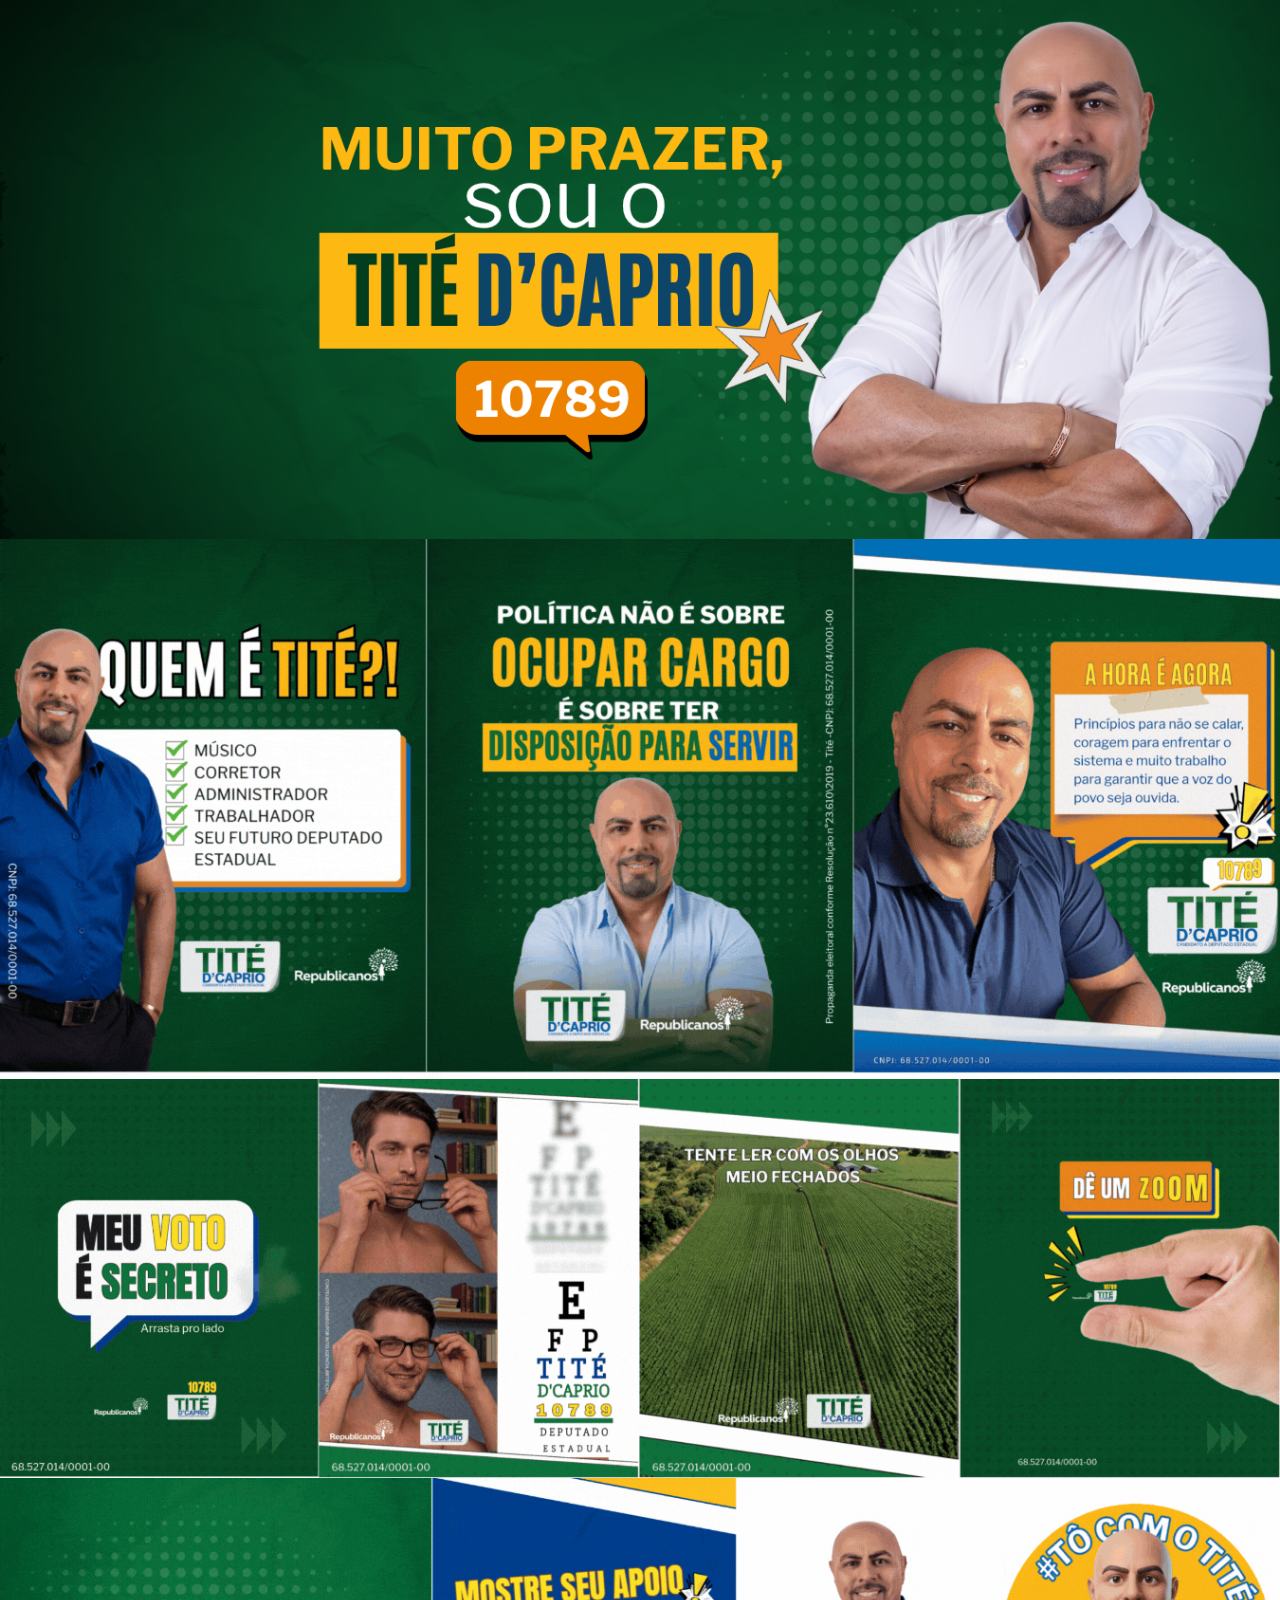
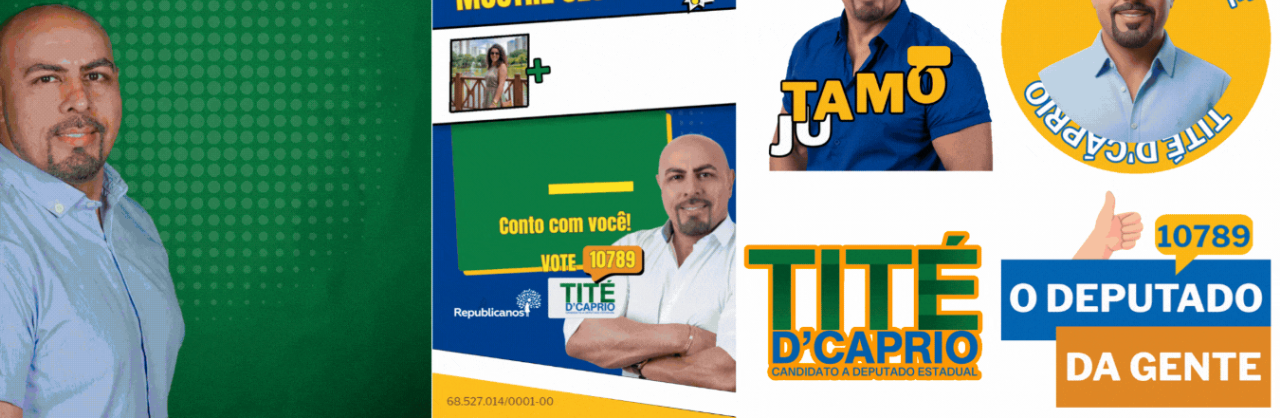
<file: social-media/index.html>
<!DOCTYPE html>
<html lang="pt-br">
<head>
    <meta charset="UTF-8">
    <meta name="viewport" content="width=device-width, initial-scale=1.0">
    <link rel="icon" href="../wp-content/uploads/2026/08/EstudosMarca.pdf-6-150x150.png" sizes="32x32" />
    <link rel="icon" href="../wp-content/uploads/2026/08/EstudosMarca.pdf-6.png" sizes="192x192" />
    <title>Social Media Tité</title>
</head>
<style> 
*{margin: 0; padding: 0; box-sizing: border-box;}
img{
    display:block;
    width:100%;
}
</style>
<body>
 <div class="main">
 <img src="./src/capa.png" alt="Capa">
 <img src="./src/2.gif" alt="">
 <img src="./src/3.gif" alt="">
 <img src="./src/4.gif" alt="">
 </div>
</body>
</html>
</file>
<file: wp-content/themes/titedcaprio/assets/css/animations.css>
/* ===================================================
   ENTRADAS POR SCROLL
   =================================================== */


/* ===================================================
   RESET GLOBAL DE OVERFLOW (Evita barra de rolagem horizontal)
   =================================================== */
html, body {
    overflow-x: clip; /* Corta o que vaza na horizontal, mas mantÃ©m o sticky vivo! */
}

.anim-left, .anim-right, .anim-bottom, .anim-fade,
.anim-marquee, .anim-pulse {
    will-change: transform, opacity;
}

/* 1. Estados Iniciais (Ocultos) */
.anim-left { opacity: 0 !important; transform: translate3d(-120px, 0, 0) !important; }
.anim-right { opacity: 0 !important; transform: translate3d(120px, 0, 0) !important; }
.anim-bottom { opacity: 0 !important; transform: translate3d(0, 100px, 0) !important; }
.anim-fade { opacity: 0 !important; }

/* 2. As transiÃ§Ãµes de entrada: LÃª a duraÃ§Ã£o E o delay */
.anim-left, .anim-right, .anim-bottom, .anim-fade {
    transition: transform var(--anim-duration, 1s) cubic-bezier(0.16, 1, 0.3, 1) var(--anim-delay, 0s), 
                opacity var(--anim-duration, 1s) ease-out var(--anim-delay, 0s) !important;
}

/* 3. Estados Finais (Ativados pelo scroll-observer.js) */
.anim-left.is-visible, .anim-right.is-visible, 
.anim-bottom.is-visible, .anim-fade.is-visible {
    opacity: 1 !important;
    transform: translate3d(0, 0, 0) !important;
}


/* ===================================================
   LOOPS (Rodam independente do scroll)
   =================================================== */

/* Efeito Faixa Infinita */
.anim-marquee {
    display: flex;
    width: max-content;
    /* Shorthand: name | duration | easing | delay | iterations | direction | fill-mode */
    animation: rolarInfinito var(--anim-duration, 12s) linear var(--anim-delay, 0s) var(--anim-repeat, infinite) normal forwards;
}

.anim-marquee > * {
    white-space: nowrap;
}

@keyframes rolarInfinito {
    0% { transform: translateX(0); }
    100% { transform: translateX(-50%); }
}

/* Efeito Piscar */
.anim-pulse {
    animation: pulsarOpacity var(--anim-duration, 2s) ease-in-out var(--anim-delay, 0s) var(--anim-repeat, infinite) normal forwards;
}

@keyframes pulsarOpacity {
    0%, 100% { opacity: 1; }
    50% { opacity: 0.2; }
}
</file>
<file: wp-content/themes/titedcaprio/assets/css/header.css>
/* Garante que o header em si seja transparente no topo */
.header-global {
    background-color: transparent !important;
    position: fixed !important;
    top: 0 !important;
    left: 0 !important;
    width: 100% !important;
    z-index: 9999 !important;
}

/* O "Fantasma": Uma camada com o gradiente preto que fica atrÃ¡s dos links */
.header-global::before {
    content: "";
    position: absolute;
    top: 0;
    left: 0;
    width: 100%;
    height: 100%;
    /* Gradiente preto de cima (mais escuro) para baixo (transparente) */
    background: linear-gradient(to bottom, rgba(0,0,0,0.9) 0%, rgba(0,0,0,0) 100%);
    opacity: 0; /* ComeÃ§a invisÃ­vel (opacidade 0) */
    transition: opacity 0.5s ease-out; /* A mÃ¡gica da transiÃ§Ã£o suave */
    z-index: -1; /* Joga para trÃ¡s dos textos/logo do header */
    pointer-events: none; /* Garante que nÃ£o bloqueie os cliques do mouse */
}

/* A classe que o JavaScript vai injetar quando o usuÃ¡rio rolar a tela */
.header-global.header-scrolled::before {
    opacity: 1; /* Aumenta a opacidade para 1 */
}
</file>
<file: wp-includes/blocks/navigation/style.min.css>
.wp-block-navigation{position:relative}.wp-block-navigation ul{margin-bottom:0;margin-left:0;margin-top:0;padding-left:0}.wp-block-navigation ul,.wp-block-navigation ul li{list-style:none;padding:0}.wp-block-navigation .wp-block-navigation-item{align-items:center;background-color:inherit;display:flex;position:relative}.wp-block-navigation .wp-block-navigation-item .wp-block-navigation__submenu-container:empty{display:none}.wp-block-navigation .wp-block-navigation-item__content{display:block;z-index:1}.wp-block-navigation .wp-block-navigation-item__content.wp-block-navigation-item__content{color:inherit}.wp-block-navigation.has-text-decoration-underline .wp-block-navigation-item__content,.wp-block-navigation.has-text-decoration-underline .wp-block-navigation-item__content:active,.wp-block-navigation.has-text-decoration-underline .wp-block-navigation-item__content:focus{text-decoration:underline}.wp-block-navigation.has-text-decoration-line-through .wp-block-navigation-item__content,.wp-block-navigation.has-text-decoration-line-through .wp-block-navigation-item__content:active,.wp-block-navigation.has-text-decoration-line-through .wp-block-navigation-item__content:focus{text-decoration:line-through}.wp-block-navigation :where(a),.wp-block-navigation :where(a:active),.wp-block-navigation :where(a:focus){text-decoration:none}.wp-block-navigation .wp-block-navigation__submenu-icon{align-self:center;background-color:inherit;border:none;color:currentColor;display:inline-block;font-size:inherit;height:.6em;line-height:0;margin-left:.25em;padding:0;width:.6em}.wp-block-navigation .wp-block-navigation__submenu-icon svg{stroke:currentColor;display:inline-block;height:inherit;margin-top:.075em;width:inherit}.wp-block-navigation{--navigation-layout-justification-setting:flex-start;--navigation-layout-direction:row;--navigation-layout-wrap:wrap;--navigation-layout-justify:flex-start;--navigation-layout-align:center}.wp-block-navigation.is-vertical{--navigation-layout-direction:column;--navigation-layout-justify:initial;--navigation-layout-align:flex-start}.wp-block-navigation.no-wrap{--navigation-layout-wrap:nowrap}.wp-block-navigation.items-justified-center{--navigation-layout-justification-setting:center;--navigation-layout-justify:center}.wp-block-navigation.items-justified-center.is-vertical{--navigation-layout-align:center}.wp-block-navigation.items-justified-right{--navigation-layout-justification-setting:flex-end;--navigation-layout-justify:flex-end}.wp-block-navigation.items-justified-right.is-vertical{--navigation-layout-align:flex-end}.wp-block-navigation.items-justified-space-between{--navigation-layout-justification-setting:space-between;--navigation-layout-justify:space-between}.wp-block-navigation .has-child .wp-block-navigation__submenu-container{align-items:normal;background-color:inherit;color:inherit;display:flex;flex-direction:column;opacity:0;position:absolute;z-index:2}@media not (prefers-reduced-motion){.wp-block-navigation .has-child .wp-block-navigation__submenu-container{transition:opacity .1s linear}}.wp-block-navigation .has-child .wp-block-navigation__submenu-container{height:0;overflow:hidden;visibility:hidden;width:0}.wp-block-navigation .has-child .wp-block-navigation__submenu-container>.wp-block-navigation-item>.wp-block-navigation-item__content{display:flex;flex-grow:1;padding:.5em 1em}.wp-block-navigation .has-child .wp-block-navigation__submenu-container>.wp-block-navigation-item>.wp-block-navigation-item__content .wp-block-navigation__submenu-icon{margin-left:auto;margin-right:0}.wp-block-navigation .has-child .wp-block-navigation__submenu-container .wp-block-navigation-item__content{margin:0}.wp-block-navigation .has-child .wp-block-navigation__submenu-container{left:-1px;top:100%}@media (min-width:782px){.wp-block-navigation .has-child .wp-block-navigation__submenu-container .wp-block-navigation__submenu-container{left:100%;top:-1px}.wp-block-navigation .has-child .wp-block-navigation__submenu-container .wp-block-navigation__submenu-container:before{background:#0000;content:"";display:block;height:100%;position:absolute;right:100%;width:.5em}.wp-block-navigation .has-child .wp-block-navigation__submenu-container .wp-block-navigation__submenu-icon{margin-right:.25em}.wp-block-navigation .has-child .wp-block-navigation__submenu-container .wp-block-navigation__submenu-icon svg{transform:rotate(-90deg)}}@media (hover:hover){.wp-block-navigation .has-child:not(.open-on-click):hover>.wp-block-navigation__submenu-container{height:auto;min-width:200px;opacity:1;overflow:visible;visibility:visible;width:auto}}.wp-block-navigation .has-child .wp-block-navigation-submenu__toggle[aria-expanded=true]~.wp-block-navigation__submenu-container,.wp-block-navigation .has-child:not(.open-on-click):not(.open-on-hover-click):focus-within>.wp-block-navigation__submenu-container{height:auto;min-width:200px;opacity:1;overflow:visible;visibility:visible;width:auto}.wp-block-navigation .has-child.open-always{align-items:var(--navigation-layout-align,initial);flex-direction:var(--navigation-layout-direction,initial);flex-wrap:var(--navigation-layout-wrap,wrap);gap:var(--wp--style--block-gap,2em)}.wp-block-navigation .has-child.open-always,.wp-block-navigation .has-child.open-always .wp-block-navigation-item{justify-content:var(--navigation-layout-justify,initial)}.wp-block-navigation .has-child.open-always .wp-block-navigation__submenu-container,.wp-block-navigation .has-child.open-always.wp-block-navigation-submenu{gap:var(--wp--style--block-gap,2em)}.wp-block-navigation .has-child.open-always .wp-block-navigation-item,.wp-block-navigation .has-child.open-always .wp-block-navigation__submenu-container,.wp-block-navigation .has-child.open-always.wp-block-navigation-submenu{padding-bottom:0;padding-top:0}.wp-block-navigation .has-child.open-always .wp-block-navigation__submenu-container{padding-left:var(--wp--style--block-gap,2em);padding-right:var(--wp--style--block-gap,2em)}.wp-block-navigation .has-child.open-always .wp-block-navigation__submenu-container .wp-block-navigation-item__content{padding:0}.wp-block-navigation .has-child.open-always .wp-block-navigation__submenu-container>.wp-block-navigation-item>.wp-block-navigation-item__content,.wp-block-navigation .has-child.open-always>.wp-block-navigation-item__content{flex-grow:0}.wp-block-navigation .has-child.open-always>.wp-block-navigation__submenu-container{background-color:initial;border:none;color:inherit;flex-basis:100%;height:auto;opacity:1;overflow:visible;position:static;visibility:visible;width:auto}.wp-block-navigation.has-background .has-child .wp-block-navigation__submenu-container{left:0;top:100%}@media (min-width:782px){.wp-block-navigation.has-background .has-child .wp-block-navigation__submenu-container .wp-block-navigation__submenu-container{left:100%;top:0}}.wp-block-navigation-submenu{display:flex;position:relative}.wp-block-navigation-submenu .wp-block-navigation__submenu-icon svg{stroke:currentColor}button.wp-block-navigation-item__content{background-color:initial;border:none;color:currentColor;font-family:inherit;font-size:inherit;font-style:inherit;font-weight:inherit;letter-spacing:inherit;line-height:inherit;text-align:left;text-transform:inherit}.wp-block-navigation-submenu__toggle{cursor:pointer}.wp-block-navigation-submenu__toggle[aria-expanded=true]+.wp-block-navigation__submenu-icon>svg,.wp-block-navigation-submenu__toggle[aria-expanded=true]>svg{transform:rotate(180deg)}.wp-block-navigation-item.open-on-click .wp-block-navigation-submenu__toggle{padding-left:0;padding-right:.85em}.wp-block-navigation-item.open-on-click .wp-block-navigation-submenu__toggle+.wp-block-navigation__submenu-icon{margin-left:-.6em;pointer-events:none}.wp-block-navigation-item.open-on-click button.wp-block-navigation-item__content:not(.wp-block-navigation-submenu__toggle){padding:0}.wp-block-navigation .wp-block-page-list,.wp-block-navigation__container,.wp-block-navigation__responsive-close,.wp-block-navigation__responsive-container,.wp-block-navigation__responsive-container-content,.wp-block-navigation__responsive-dialog{gap:inherit}:where(.wp-block-navigation.has-background .wp-block-navigation-item a:not(.wp-element-button)),:where(.wp-block-navigation.has-background .wp-block-navigation-submenu a:not(.wp-element-button)){padding:.5em 1em}:where(.wp-block-navigation .wp-block-navigation__submenu-container .wp-block-navigation-item a:not(.wp-element-button)),:where(.wp-block-navigation .wp-block-navigation__submenu-container .wp-block-navigation-submenu a:not(.wp-element-button)),:where(.wp-block-navigation .wp-block-navigation__submenu-container .wp-block-navigation-submenu button.wp-block-navigation-item__content),:where(.wp-block-navigation .wp-block-navigation__submenu-container .wp-block-pages-list__item button.wp-block-navigation-item__content){padding:.5em 1em}.wp-block-navigation.items-justified-right .wp-block-navigation__container .has-child .wp-block-navigation__submenu-container,.wp-block-navigation.items-justified-right .wp-block-page-list>.has-child .wp-block-navigation__submenu-container,.wp-block-navigation.items-justified-space-between .wp-block-page-list>.has-child:last-child .wp-block-navigation__submenu-container,.wp-block-navigation.items-justified-space-between>.wp-block-navigation__container>.has-child:last-child .wp-block-navigation__submenu-container{left:auto;right:0}.wp-block-navigation.items-justified-right .wp-block-navigation__container .has-child .wp-block-navigation__submenu-container .wp-block-navigation__submenu-container,.wp-block-navigation.items-justified-right .wp-block-page-list>.has-child .wp-block-navigation__submenu-container .wp-block-navigation__submenu-container,.wp-block-navigation.items-justified-space-between .wp-block-page-list>.has-child:last-child .wp-block-navigation__submenu-container .wp-block-navigation__submenu-container,.wp-block-navigation.items-justified-space-between>.wp-block-navigation__container>.has-child:last-child .wp-block-navigation__submenu-container .wp-block-navigation__submenu-container{left:-1px;right:-1px}@media (min-width:782px){.wp-block-navigation.items-justified-right .wp-block-navigation__container .has-child .wp-block-navigation__submenu-container .wp-block-navigation__submenu-container,.wp-block-navigation.items-justified-right .wp-block-page-list>.has-child .wp-block-navigation__submenu-container .wp-block-navigation__submenu-container,.wp-block-navigation.items-justified-space-between .wp-block-page-list>.has-child:last-child .wp-block-navigation__submenu-container .wp-block-navigation__submenu-container,.wp-block-navigation.items-justified-space-between>.wp-block-navigation__container>.has-child:last-child .wp-block-navigation__submenu-container .wp-block-navigation__submenu-container{left:auto;right:100%}}.wp-block-navigation:not(.has-background) .wp-block-navigation__submenu-container{background-color:#fff;border:1px solid #00000026}.wp-block-navigation.has-background .wp-block-navigation__submenu-container{background-color:inherit}.wp-block-navigation:not(.has-text-color) .wp-block-navigation__submenu-container{color:#000}.wp-block-navigation__container{align-items:var(--navigation-layout-align,initial);display:flex;flex-direction:var(--navigation-layout-direction,initial);flex-wrap:var(--navigation-layout-wrap,wrap);justify-content:var(--navigation-layout-justify,initial);list-style:none;margin:0;padding-left:0}.wp-block-navigation__container .is-responsive{display:none}.wp-block-navigation__container:only-child,.wp-block-page-list:only-child{flex-grow:1}@keyframes overlay-menu__fade-in-animation{0%{opacity:0;transform:translateY(.5em)}to{opacity:1;transform:translateY(0)}}.wp-block-navigation__responsive-container{bottom:0;display:none;left:0;position:fixed;right:0;top:0}.wp-block-navigation__responsive-container :where(.wp-block-navigation-item a){color:inherit}.wp-block-navigation__responsive-container .wp-block-navigation__responsive-container-content{align-items:var(--navigation-layout-align,initial);display:flex;flex-direction:var(--navigation-layout-direction,initial);flex-wrap:var(--navigation-layout-wrap,wrap);justify-content:var(--navigation-layout-justify,initial)}.wp-block-navigation__responsive-container:not(.is-menu-open.is-menu-open){background-color:inherit!important;color:inherit!important}.wp-block-navigation__responsive-container.is-menu-open{background-color:inherit;display:flex;flex-direction:column}@media not (prefers-reduced-motion){.wp-block-navigation__responsive-container.is-menu-open{animation:overlay-menu__fade-in-animation .1s ease-out;animation-fill-mode:forwards}}.wp-block-navigation__responsive-container.is-menu-open:not(.disable-default-overlay){padding:clamp(1rem,var(--wp--style--root--padding-top),20rem) clamp(1rem,var(--wp--style--root--padding-right),20rem) clamp(1rem,var(--wp--style--root--padding-bottom),20rem) clamp(1rem,var(--wp--style--root--padding-left),20rem)}.wp-block-navigation__responsive-container.is-menu-open{overflow:auto;z-index:100000}.wp-block-navigation__responsive-container.is-menu-open:not(.disable-default-overlay) .wp-block-navigation__responsive-container-content{padding-top:calc(2rem + 24px)}.wp-block-navigation__responsive-container.is-menu-open:where(:not(.disable-default-overlay)) .wp-block-navigation__responsive-container-content{align-items:var(--navigation-layout-justification-setting,inherit);display:flex;flex-direction:column;flex-wrap:nowrap;overflow:visible}.wp-block-navigation__responsive-container.is-menu-open:where(:not(.disable-default-overlay)) .wp-block-navigation__responsive-container-content,.wp-block-navigation__responsive-container.is-menu-open:where(:not(.disable-default-overlay)) .wp-block-navigation__responsive-container-content .wp-block-navigation__container,.wp-block-navigation__responsive-container.is-menu-open:where(:not(.disable-default-overlay)) .wp-block-navigation__responsive-container-content .wp-block-page-list{justify-content:flex-start}.wp-block-navigation__responsive-container.is-menu-open:where(:not(.disable-default-overlay)) .wp-block-navigation__responsive-container-content .wp-block-navigation__submenu-icon{display:none}.wp-block-navigation__responsive-container.is-menu-open:where(:not(.disable-default-overlay)) .wp-block-navigation__responsive-container-content .has-child .wp-block-navigation__submenu-container{border:none;height:auto;min-width:200px;opacity:1;overflow:initial;padding-left:2rem;padding-right:2rem;position:static;visibility:visible;width:auto}.wp-block-navigation__responsive-container.is-menu-open:where(:not(.disable-default-overlay)) .wp-block-navigation__responsive-container-content .wp-block-navigation__container,.wp-block-navigation__responsive-container.is-menu-open:where(:not(.disable-default-overlay)) .wp-block-navigation__responsive-container-content .wp-block-navigation__submenu-container{gap:inherit}.wp-block-navigation__responsive-container.is-menu-open:where(:not(.disable-default-overlay)) .wp-block-navigation__responsive-container-content .wp-block-navigation__submenu-container{padding-top:var(--wp--style--block-gap,2em)}.wp-block-navigation__responsive-container.is-menu-open:where(:not(.disable-default-overlay)) .wp-block-navigation__responsive-container-content .wp-block-navigation-item__content{padding:0}.wp-block-navigation__responsive-container.is-menu-open:where(:not(.disable-default-overlay)) .wp-block-navigation__responsive-container-content .wp-block-navigation-item,.wp-block-navigation__responsive-container.is-menu-open:where(:not(.disable-default-overlay)) .wp-block-navigation__responsive-container-content .wp-block-navigation__container,.wp-block-navigation__responsive-container.is-menu-open:where(:not(.disable-default-overlay)) .wp-block-navigation__responsive-container-content .wp-block-page-list{align-items:var(--navigation-layout-justification-setting,initial);display:flex;flex-direction:column}.wp-block-navigation__responsive-container.is-menu-open:where(:not(.disable-default-overlay)) .wp-block-navigation-item,.wp-block-navigation__responsive-container.is-menu-open:where(:not(.disable-default-overlay)) .wp-block-navigation-item .wp-block-navigation__submenu-container,.wp-block-navigation__responsive-container.is-menu-open:where(:not(.disable-default-overlay)) .wp-block-navigation__container,.wp-block-navigation__responsive-container.is-menu-open:where(:not(.disable-default-overlay)) .wp-block-page-list{background:#0000!important;color:inherit!important}.wp-block-navigation__responsive-container.is-menu-open:where(:not(.disable-default-overlay)) .wp-block-navigation__submenu-container.wp-block-navigation__submenu-container.wp-block-navigation__submenu-container.wp-block-navigation__submenu-container{left:auto;right:auto}.wp-block-navigation__responsive-container.disable-default-overlay .wp-block-navigation__overlay-container{display:none;width:100%}.wp-block-navigation__responsive-container.disable-default-overlay .wp-block-navigation__responsive-close{max-width:none}.wp-block-navigation__responsive-container.disable-default-overlay.is-menu-open .wp-block-navigation__responsive-container-content>:not(.wp-block-navigation__overlay-container){display:none}.wp-block-navigation__responsive-container.disable-default-overlay.is-menu-open .wp-block-navigation__responsive-container-content .wp-block-navigation__overlay-container{display:block}.wp-block-navigation__responsive-container.disable-default-overlay.is-menu-open .wp-block-navigation__responsive-container-content .wp-block-navigation__overlay-container .wp-block-navigation__submenu-container{left:0;right:auto}@media (min-width:600px){.wp-block-navigation__responsive-container:not(.hidden-by-default):not(.is-menu-open){background-color:inherit;display:block;position:relative;width:100%;z-index:auto}.wp-block-navigation__responsive-container:not(.hidden-by-default):not(.is-menu-open) .wp-block-navigation__responsive-container-close{display:none}.wp-block-navigation__responsive-container.is-menu-open .wp-block-navigation__submenu-container.wp-block-navigation__submenu-container.wp-block-navigation__submenu-container.wp-block-navigation__submenu-container{left:0}}.wp-block-navigation:not(.has-background) .wp-block-navigation__responsive-container.is-menu-open:not(.disable-default-overlay){background-color:#fff}.wp-block-navigation:not(.has-text-color) .wp-block-navigation__responsive-container.is-menu-open:not(.disable-default-overlay){color:#000}.wp-block-navigation__toggle_button_label{font-size:1rem;font-weight:700}.wp-block-navigation__responsive-container-close,.wp-block-navigation__responsive-container-open{background:#0000;border:none;color:currentColor;cursor:pointer;margin:0;padding:0;text-transform:inherit;vertical-align:middle}.wp-block-navigation__responsive-container-close svg,.wp-block-navigation__responsive-container-open svg{fill:currentColor;display:block;height:24px;pointer-events:none;width:24px}.wp-block-navigation__responsive-container-open{display:flex}.wp-block-navigation__responsive-container-open.wp-block-navigation__responsive-container-open.wp-block-navigation__responsive-container-open{font-family:inherit;font-size:inherit;font-weight:inherit}@media (min-width:600px){.wp-block-navigation__responsive-container-open:not(.always-shown){display:none}}.wp-block-navigation__responsive-container-close{position:absolute;right:0;top:0;z-index:2}.wp-block-navigation__responsive-container-close.wp-block-navigation__responsive-container-close.wp-block-navigation__responsive-container-close{font-family:inherit;font-size:inherit;font-weight:inherit}.disable-default-overlay .wp-block-navigation__responsive-container-close{right:clamp(1rem,var(--wp--style--root--padding-left),20rem);top:clamp(1rem,var(--wp--style--root--padding-left),20rem)}.wp-block-navigation__responsive-close{width:100%}.has-modal-open .wp-block-navigation__responsive-close{margin-left:auto;margin-right:auto;max-width:var(--wp--style--global--wide-size,100%)}.wp-block-navigation__responsive-close:focus{outline:none}.is-menu-open .wp-block-navigation__responsive-close,.is-menu-open .wp-block-navigation__responsive-container-content,.is-menu-open .wp-block-navigation__responsive-dialog{box-sizing:border-box}.wp-block-navigation__responsive-dialog{position:relative}.has-modal-open .admin-bar .is-menu-open:where(:not(.disable-default-overlay)) .wp-block-navigation__responsive-dialog{margin-top:46px}@media (min-width:782px){.has-modal-open .admin-bar .is-menu-open:where(:not(.disable-default-overlay)) .wp-block-navigation__responsive-dialog{margin-top:32px}}html.has-modal-open{overflow:hidden}
</file>
<file: wp-includes/blocks/cover/style.min.css>
.wp-block-cover,.wp-block-cover-image{align-items:center;background-position:50%;box-sizing:border-box;display:flex;justify-content:center;min-height:430px;overflow:hidden;overflow:clip;padding:1em;position:relative}.wp-block-cover .has-background-dim:not([class*=-background-color]),.wp-block-cover-image .has-background-dim:not([class*=-background-color]),.wp-block-cover-image.has-background-dim:not([class*=-background-color]),.wp-block-cover.has-background-dim:not([class*=-background-color]){background-color:#000}.wp-block-cover .has-background-dim.has-background-gradient,.wp-block-cover-image .has-background-dim.has-background-gradient{background-color:initial}.wp-block-cover-image.has-background-dim:before,.wp-block-cover.has-background-dim:before{background-color:inherit;content:""}.wp-block-cover .wp-block-cover__background,.wp-block-cover .wp-block-cover__gradient-background,.wp-block-cover-image .wp-block-cover__background,.wp-block-cover-image .wp-block-cover__gradient-background,.wp-block-cover-image.has-background-dim:not(.has-background-gradient):before,.wp-block-cover.has-background-dim:not(.has-background-gradient):before{bottom:0;left:0;opacity:.5;position:absolute;right:0;top:0}.wp-block-cover-image.has-background-dim.has-background-dim-10 .wp-block-cover__background,.wp-block-cover-image.has-background-dim.has-background-dim-10 .wp-block-cover__gradient-background,.wp-block-cover-image.has-background-dim.has-background-dim-10:not(.has-background-gradient):before,.wp-block-cover.has-background-dim.has-background-dim-10 .wp-block-cover__background,.wp-block-cover.has-background-dim.has-background-dim-10 .wp-block-cover__gradient-background,.wp-block-cover.has-background-dim.has-background-dim-10:not(.has-background-gradient):before{opacity:.1}.wp-block-cover-image.has-background-dim.has-background-dim-20 .wp-block-cover__background,.wp-block-cover-image.has-background-dim.has-background-dim-20 .wp-block-cover__gradient-background,.wp-block-cover-image.has-background-dim.has-background-dim-20:not(.has-background-gradient):before,.wp-block-cover.has-background-dim.has-background-dim-20 .wp-block-cover__background,.wp-block-cover.has-background-dim.has-background-dim-20 .wp-block-cover__gradient-background,.wp-block-cover.has-background-dim.has-background-dim-20:not(.has-background-gradient):before{opacity:.2}.wp-block-cover-image.has-background-dim.has-background-dim-30 .wp-block-cover__background,.wp-block-cover-image.has-background-dim.has-background-dim-30 .wp-block-cover__gradient-background,.wp-block-cover-image.has-background-dim.has-background-dim-30:not(.has-background-gradient):before,.wp-block-cover.has-background-dim.has-background-dim-30 .wp-block-cover__background,.wp-block-cover.has-background-dim.has-background-dim-30 .wp-block-cover__gradient-background,.wp-block-cover.has-background-dim.has-background-dim-30:not(.has-background-gradient):before{opacity:.3}.wp-block-cover-image.has-background-dim.has-background-dim-40 .wp-block-cover__background,.wp-block-cover-image.has-background-dim.has-background-dim-40 .wp-block-cover__gradient-background,.wp-block-cover-image.has-background-dim.has-background-dim-40:not(.has-background-gradient):before,.wp-block-cover.has-background-dim.has-background-dim-40 .wp-block-cover__background,.wp-block-cover.has-background-dim.has-background-dim-40 .wp-block-cover__gradient-background,.wp-block-cover.has-background-dim.has-background-dim-40:not(.has-background-gradient):before{opacity:.4}.wp-block-cover-image.has-background-dim.has-background-dim-50 .wp-block-cover__background,.wp-block-cover-image.has-background-dim.has-background-dim-50 .wp-block-cover__gradient-background,.wp-block-cover-image.has-background-dim.has-background-dim-50:not(.has-background-gradient):before,.wp-block-cover.has-background-dim.has-background-dim-50 .wp-block-cover__background,.wp-block-cover.has-background-dim.has-background-dim-50 .wp-block-cover__gradient-background,.wp-block-cover.has-background-dim.has-background-dim-50:not(.has-background-gradient):before{opacity:.5}.wp-block-cover-image.has-background-dim.has-background-dim-60 .wp-block-cover__background,.wp-block-cover-image.has-background-dim.has-background-dim-60 .wp-block-cover__gradient-background,.wp-block-cover-image.has-background-dim.has-background-dim-60:not(.has-background-gradient):before,.wp-block-cover.has-background-dim.has-background-dim-60 .wp-block-cover__background,.wp-block-cover.has-background-dim.has-background-dim-60 .wp-block-cover__gradient-background,.wp-block-cover.has-background-dim.has-background-dim-60:not(.has-background-gradient):before{opacity:.6}.wp-block-cover-image.has-background-dim.has-background-dim-70 .wp-block-cover__background,.wp-block-cover-image.has-background-dim.has-background-dim-70 .wp-block-cover__gradient-background,.wp-block-cover-image.has-background-dim.has-background-dim-70:not(.has-background-gradient):before,.wp-block-cover.has-background-dim.has-background-dim-70 .wp-block-cover__background,.wp-block-cover.has-background-dim.has-background-dim-70 .wp-block-cover__gradient-background,.wp-block-cover.has-background-dim.has-background-dim-70:not(.has-background-gradient):before{opacity:.7}.wp-block-cover-image.has-background-dim.has-background-dim-80 .wp-block-cover__background,.wp-block-cover-image.has-background-dim.has-background-dim-80 .wp-block-cover__gradient-background,.wp-block-cover-image.has-background-dim.has-background-dim-80:not(.has-background-gradient):before,.wp-block-cover.has-background-dim.has-background-dim-80 .wp-block-cover__background,.wp-block-cover.has-background-dim.has-background-dim-80 .wp-block-cover__gradient-background,.wp-block-cover.has-background-dim.has-background-dim-80:not(.has-background-gradient):before{opacity:.8}.wp-block-cover-image.has-background-dim.has-background-dim-90 .wp-block-cover__background,.wp-block-cover-image.has-background-dim.has-background-dim-90 .wp-block-cover__gradient-background,.wp-block-cover-image.has-background-dim.has-background-dim-90:not(.has-background-gradient):before,.wp-block-cover.has-background-dim.has-background-dim-90 .wp-block-cover__background,.wp-block-cover.has-background-dim.has-background-dim-90 .wp-block-cover__gradient-background,.wp-block-cover.has-background-dim.has-background-dim-90:not(.has-background-gradient):before{opacity:.9}.wp-block-cover-image.has-background-dim.has-background-dim-100 .wp-block-cover__background,.wp-block-cover-image.has-background-dim.has-background-dim-100 .wp-block-cover__gradient-background,.wp-block-cover-image.has-background-dim.has-background-dim-100:not(.has-background-gradient):before,.wp-block-cover.has-background-dim.has-background-dim-100 .wp-block-cover__background,.wp-block-cover.has-background-dim.has-background-dim-100 .wp-block-cover__gradient-background,.wp-block-cover.has-background-dim.has-background-dim-100:not(.has-background-gradient):before{opacity:1}.wp-block-cover .wp-block-cover__background.has-background-dim.has-background-dim-0,.wp-block-cover .wp-block-cover__gradient-background.has-background-dim.has-background-dim-0,.wp-block-cover-image .wp-block-cover__background.has-background-dim.has-background-dim-0,.wp-block-cover-image .wp-block-cover__gradient-background.has-background-dim.has-background-dim-0{opacity:0}.wp-block-cover .wp-block-cover__background.has-background-dim.has-background-dim-10,.wp-block-cover .wp-block-cover__gradient-background.has-background-dim.has-background-dim-10,.wp-block-cover-image .wp-block-cover__background.has-background-dim.has-background-dim-10,.wp-block-cover-image .wp-block-cover__gradient-background.has-background-dim.has-background-dim-10{opacity:.1}.wp-block-cover .wp-block-cover__background.has-background-dim.has-background-dim-20,.wp-block-cover .wp-block-cover__gradient-background.has-background-dim.has-background-dim-20,.wp-block-cover-image .wp-block-cover__background.has-background-dim.has-background-dim-20,.wp-block-cover-image .wp-block-cover__gradient-background.has-background-dim.has-background-dim-20{opacity:.2}.wp-block-cover .wp-block-cover__background.has-background-dim.has-background-dim-30,.wp-block-cover .wp-block-cover__gradient-background.has-background-dim.has-background-dim-30,.wp-block-cover-image .wp-block-cover__background.has-background-dim.has-background-dim-30,.wp-block-cover-image .wp-block-cover__gradient-background.has-background-dim.has-background-dim-30{opacity:.3}.wp-block-cover .wp-block-cover__background.has-background-dim.has-background-dim-40,.wp-block-cover .wp-block-cover__gradient-background.has-background-dim.has-background-dim-40,.wp-block-cover-image .wp-block-cover__background.has-background-dim.has-background-dim-40,.wp-block-cover-image .wp-block-cover__gradient-background.has-background-dim.has-background-dim-40{opacity:.4}.wp-block-cover .wp-block-cover__background.has-background-dim.has-background-dim-50,.wp-block-cover .wp-block-cover__gradient-background.has-background-dim.has-background-dim-50,.wp-block-cover-image .wp-block-cover__background.has-background-dim.has-background-dim-50,.wp-block-cover-image .wp-block-cover__gradient-background.has-background-dim.has-background-dim-50{opacity:.5}.wp-block-cover .wp-block-cover__background.has-background-dim.has-background-dim-60,.wp-block-cover .wp-block-cover__gradient-background.has-background-dim.has-background-dim-60,.wp-block-cover-image .wp-block-cover__background.has-background-dim.has-background-dim-60,.wp-block-cover-image .wp-block-cover__gradient-background.has-background-dim.has-background-dim-60{opacity:.6}.wp-block-cover .wp-block-cover__background.has-background-dim.has-background-dim-70,.wp-block-cover .wp-block-cover__gradient-background.has-background-dim.has-background-dim-70,.wp-block-cover-image .wp-block-cover__background.has-background-dim.has-background-dim-70,.wp-block-cover-image .wp-block-cover__gradient-background.has-background-dim.has-background-dim-70{opacity:.7}.wp-block-cover .wp-block-cover__background.has-background-dim.has-background-dim-80,.wp-block-cover .wp-block-cover__gradient-background.has-background-dim.has-background-dim-80,.wp-block-cover-image .wp-block-cover__background.has-background-dim.has-background-dim-80,.wp-block-cover-image .wp-block-cover__gradient-background.has-background-dim.has-background-dim-80{opacity:.8}.wp-block-cover .wp-block-cover__background.has-background-dim.has-background-dim-90,.wp-block-cover .wp-block-cover__gradient-background.has-background-dim.has-background-dim-90,.wp-block-cover-image .wp-block-cover__background.has-background-dim.has-background-dim-90,.wp-block-cover-image .wp-block-cover__gradient-background.has-background-dim.has-background-dim-90{opacity:.9}.wp-block-cover .wp-block-cover__background.has-background-dim.has-background-dim-100,.wp-block-cover .wp-block-cover__gradient-background.has-background-dim.has-background-dim-100,.wp-block-cover-image .wp-block-cover__background.has-background-dim.has-background-dim-100,.wp-block-cover-image .wp-block-cover__gradient-background.has-background-dim.has-background-dim-100{opacity:1}.wp-block-cover-image.alignleft,.wp-block-cover-image.alignright,.wp-block-cover.alignleft,.wp-block-cover.alignright{max-width:420px;width:100%}.wp-block-cover-image.aligncenter,.wp-block-cover-image.alignleft,.wp-block-cover-image.alignright,.wp-block-cover.aligncenter,.wp-block-cover.alignleft,.wp-block-cover.alignright{display:flex}.wp-block-cover .wp-block-cover__inner-container,.wp-block-cover-image .wp-block-cover__inner-container{color:inherit;position:relative;width:100%}.wp-block-cover-image.is-position-top-left,.wp-block-cover.is-position-top-left{align-items:flex-start;justify-content:flex-start}.wp-block-cover-image.is-position-top-center,.wp-block-cover.is-position-top-center{align-items:flex-start;justify-content:center}.wp-block-cover-image.is-position-top-right,.wp-block-cover.is-position-top-right{align-items:flex-start;justify-content:flex-end}.wp-block-cover-image.is-position-center-left,.wp-block-cover.is-position-center-left{align-items:center;justify-content:flex-start}.wp-block-cover-image.is-position-center-center,.wp-block-cover.is-position-center-center{align-items:center;justify-content:center}.wp-block-cover-image.is-position-center-right,.wp-block-cover.is-position-center-right{align-items:center;justify-content:flex-end}.wp-block-cover-image.is-position-bottom-left,.wp-block-cover.is-position-bottom-left{align-items:flex-end;justify-content:flex-start}.wp-block-cover-image.is-position-bottom-center,.wp-block-cover.is-position-bottom-center{align-items:flex-end;justify-content:center}.wp-block-cover-image.is-position-bottom-right,.wp-block-cover.is-position-bottom-right{align-items:flex-end;justify-content:flex-end}.wp-block-cover-image.has-custom-content-position.has-custom-content-position .wp-block-cover__inner-container,.wp-block-cover.has-custom-content-position.has-custom-content-position .wp-block-cover__inner-container{margin:0}.wp-block-cover-image.has-custom-content-position.has-custom-content-position.is-position-bottom-left .wp-block-cover__inner-container,.wp-block-cover-image.has-custom-content-position.has-custom-content-position.is-position-bottom-right .wp-block-cover__inner-container,.wp-block-cover-image.has-custom-content-position.has-custom-content-position.is-position-center-left .wp-block-cover__inner-container,.wp-block-cover-image.has-custom-content-position.has-custom-content-position.is-position-center-right .wp-block-cover__inner-container,.wp-block-cover-image.has-custom-content-position.has-custom-content-position.is-position-top-left .wp-block-cover__inner-container,.wp-block-cover-image.has-custom-content-position.has-custom-content-position.is-position-top-right .wp-block-cover__inner-container,.wp-block-cover.has-custom-content-position.has-custom-content-position.is-position-bottom-left .wp-block-cover__inner-container,.wp-block-cover.has-custom-content-position.has-custom-content-position.is-position-bottom-right .wp-block-cover__inner-container,.wp-block-cover.has-custom-content-position.has-custom-content-position.is-position-center-left .wp-block-cover__inner-container,.wp-block-cover.has-custom-content-position.has-custom-content-position.is-position-center-right .wp-block-cover__inner-container,.wp-block-cover.has-custom-content-position.has-custom-content-position.is-position-top-left .wp-block-cover__inner-container,.wp-block-cover.has-custom-content-position.has-custom-content-position.is-position-top-right .wp-block-cover__inner-container{margin:0;width:auto}.wp-block-cover .wp-block-cover__image-background,.wp-block-cover video.wp-block-cover__video-background,.wp-block-cover-image .wp-block-cover__image-background,.wp-block-cover-image video.wp-block-cover__video-background{border:none;bottom:0;box-shadow:none;height:100%;left:0;margin:0;max-height:none;max-width:none;object-fit:cover;outline:none;padding:0;position:absolute;right:0;top:0;width:100%}.wp-block-cover .wp-block-cover__embed-background,.wp-block-cover-image .wp-block-cover__embed-background{border:none;bottom:0;box-shadow:none;height:100%;left:0;margin:0;max-height:none;max-width:none;outline:none;padding:0;pointer-events:none;position:absolute;right:0;top:0;width:100%}.wp-block-cover .wp-block-cover__embed-background .wp-block-embed__wrapper,.wp-block-cover-image .wp-block-cover__embed-background .wp-block-embed__wrapper{bottom:0;height:100%;left:0;margin:0;padding:0;position:absolute;right:0;top:0;width:100%}.wp-block-cover .wp-block-cover__embed-background .wp-block-embed__wrapper iframe,.wp-block-cover .wp-block-cover__embed-background iframe,.wp-block-cover-image .wp-block-cover__embed-background .wp-block-embed__wrapper iframe,.wp-block-cover-image .wp-block-cover__embed-background iframe{height:100vh;left:50%;min-height:100%;min-width:100%;pointer-events:none;position:absolute;top:50%;transform:translate(-50%,-50%);width:100vw}.wp-block-cover-image.has-parallax,.wp-block-cover.has-parallax,.wp-block-cover__image-background.has-parallax,video.wp-block-cover__video-background.has-parallax{background-attachment:fixed;background-repeat:no-repeat;background-size:cover}@supports (-webkit-touch-callout:inherit){.wp-block-cover-image.has-parallax,.wp-block-cover.has-parallax,.wp-block-cover__image-background.has-parallax,video.wp-block-cover__video-background.has-parallax{background-attachment:scroll}}@media (prefers-reduced-motion:reduce){.wp-block-cover-image.has-parallax,.wp-block-cover.has-parallax,.wp-block-cover__image-background.has-parallax,video.wp-block-cover__video-background.has-parallax{background-attachment:scroll}}.wp-block-cover-image.is-repeated,.wp-block-cover.is-repeated,.wp-block-cover__image-background.is-repeated,video.wp-block-cover__video-background.is-repeated{background-repeat:repeat;background-size:auto}.wp-block-cover-image-text,.wp-block-cover-image-text a,.wp-block-cover-image-text a:active,.wp-block-cover-image-text a:focus,.wp-block-cover-image-text a:hover,.wp-block-cover-text,.wp-block-cover-text a,.wp-block-cover-text a:active,.wp-block-cover-text a:focus,.wp-block-cover-text a:hover,section.wp-block-cover-image h2,section.wp-block-cover-image h2 a,section.wp-block-cover-image h2 a:active,section.wp-block-cover-image h2 a:focus,section.wp-block-cover-image h2 a:hover{color:#fff}.wp-block-cover-image .wp-block-cover.has-left-content{justify-content:flex-start}.wp-block-cover-image .wp-block-cover.has-right-content{justify-content:flex-end}.wp-block-cover-image.has-left-content .wp-block-cover-image-text,.wp-block-cover.has-left-content .wp-block-cover-text,section.wp-block-cover-image.has-left-content>h2{margin-left:0;text-align:left}.wp-block-cover-image.has-right-content .wp-block-cover-image-text,.wp-block-cover.has-right-content .wp-block-cover-text,section.wp-block-cover-image.has-right-content>h2{margin-right:0;text-align:right}.wp-block-cover .wp-block-cover-text,.wp-block-cover-image .wp-block-cover-image-text,section.wp-block-cover-image>h2{font-size:2em;line-height:1.25;margin-bottom:0;max-width:840px;padding:.44em;text-align:center;z-index:1}:where(.wp-block-cover-image:not(.has-text-color)),:where(.wp-block-cover:not(.has-text-color)){color:#fff}:where(.wp-block-cover-image.is-light:not(.has-text-color)),:where(.wp-block-cover.is-light:not(.has-text-color)){color:#000}:root :where(.wp-block-cover h1:not(.has-text-color)),:root :where(.wp-block-cover h2:not(.has-text-color)),:root :where(.wp-block-cover h3:not(.has-text-color)),:root :where(.wp-block-cover h4:not(.has-text-color)),:root :where(.wp-block-cover h5:not(.has-text-color)),:root :where(.wp-block-cover h6:not(.has-text-color)),:root :where(.wp-block-cover p:not(.has-text-color)){color:inherit}body:not(.editor-styles-wrapper) .wp-block-cover:not(.wp-block-cover:has(.wp-block-cover__background+.wp-block-cover__inner-container)) .wp-block-cover__embed-background,body:not(.editor-styles-wrapper) .wp-block-cover:not(.wp-block-cover:has(.wp-block-cover__background+.wp-block-cover__inner-container)) .wp-block-cover__image-background,body:not(.editor-styles-wrapper) .wp-block-cover:not(.wp-block-cover:has(.wp-block-cover__background+.wp-block-cover__inner-container)) .wp-block-cover__video-background{z-index:0}body:not(.editor-styles-wrapper) .wp-block-cover:not(.wp-block-cover:has(.wp-block-cover__background+.wp-block-cover__inner-container)) .wp-block-cover__background,body:not(.editor-styles-wrapper) .wp-block-cover:not(.wp-block-cover:has(.wp-block-cover__background+.wp-block-cover__inner-container)) .wp-block-cover__gradient-background,body:not(.editor-styles-wrapper) .wp-block-cover:not(.wp-block-cover:has(.wp-block-cover__background+.wp-block-cover__inner-container)) .wp-block-cover__inner-container,body:not(.editor-styles-wrapper) .wp-block-cover:not(.wp-block-cover:has(.wp-block-cover__background+.wp-block-cover__inner-container)).has-background-dim:not(.has-background-gradient):before{z-index:1}.has-modal-open body:not(.editor-styles-wrapper) .wp-block-cover:not(.wp-block-cover:has(.wp-block-cover__background+.wp-block-cover__inner-container)) .wp-block-cover__inner-container{z-index:auto}
</file>
